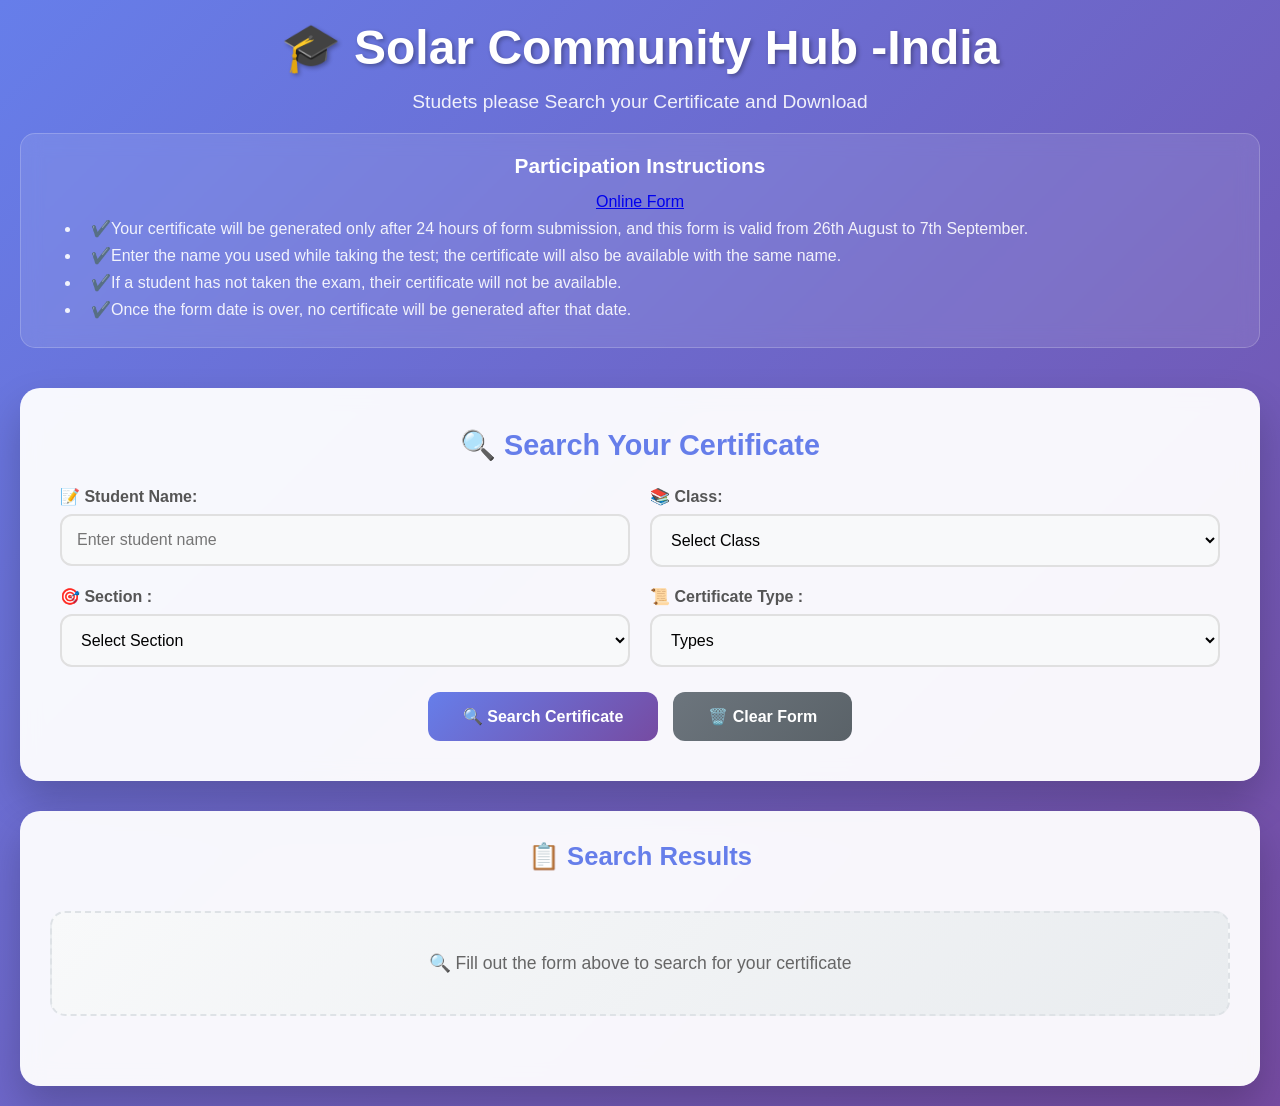
<file: index.html>
<!DOCTYPE html>
<html lang="hi">
<head>
    <meta charset="UTF-8">
    <meta name="viewport" content="width=device-width, initial-scale=1.0">
    <title>Solar Community Hub -INDIA</title>
    <link rel="stylesheet" href="styles.css">
</head>
<body>
    <div class="container">
        <div class="header">
            <h1>🎓 Solar Community Hub -India</h1>
            <p>Studets please  Search your Certificate and Download </p>
            
            <div class="setup-instructions">
                <h3>Participation Instructions</h3>
                <a href="https://forms.office.com/r/XfBnPEq3Ss">Online Form</a><br>
                <ul style="list-style: disc; text-align: left; padding-left: 40px;">
    <li>✔️Your certificate will be generated only after 24 hours of form submission, and this form is valid from 26th August to 7th September.</li>
    <li>✔️Enter the name you used while taking the test; the certificate will also be available with the same name.</li>
    <li>✔️If a student has not taken the exam, their certificate will not be available.</li>
    <li>✔️Once the form date is over, no certificate will be generated after that date.</li>
  </ul>
            </div>
        </div>

        <div class="search-card">
            <h2>🔍 Search Your Certificate</h2>
            <form id="searchForm" class="search-form">
                <div class="form-group">
                    <label>📝 Student Name:</label>
                    <input type="text" id="studentName" placeholder="Enter student name" required>
                </div>
                
                <div class="form-group">
                    <label>📚 Class:</label>
                    <select id="studentClass" required>
                        <option value="">Select Class</option>
                        <option value="5">Class 5</option>
                        <option value="6">Class 6</option>
                        <option value="7">Class 7</option>
                        <option value="8">Class 8</option>
                        <option value="9">Class 9</option>
                        <option value="10">Class 10</option>
                        <option value="11">Class 11</option>
                        <option value="12">Class 12</option>
                    </select>
                </div>
                
                <div class="form-group">
                    <label>🎯 Section :</label>
                    <select id="studentSection" required>
                        <option value="">Select Section</option>
                        <option value="A">Section A</option>
                        <option value="B">Section B</option>
                        <option value="C">Section C</option>
                        <option value="D">Section D</option>
                        <option value="E">Section E</option>
                        <option value="F">Section F</option>
                        <option value="G">Section G</option>
                        <option value="H">Section H</option>
                        <option value="I">Section I</option>
                        <option value="J">Section J</option>
                        <option value="K">Section K</option>
                        <option value="L">Section L</option>
                    </select>
                </div>

                <div class="form-group">
                    <label>📜 Certificate Type :</label>
                    <select id="certificateType">
                        <option value="">Types </option>
                        <option value="certificate">Certificate</option>
                    </select>
                </div>
            </form>

            <div class="btn-container">
                <button type="button" class="btn" onclick="searchCertificates()">
                    🔍 Search Certificate
                </button>
                <button type="button" class="btn btn-clear" onclick="clearSearch()">
                    🗑️ Clear Form
                </button>
            </div>
        </div>

        <div class="results-section">
            <h2>📋 Search Results</h2>
            <div id="searchResults">
                <div class="no-results">
                    <p>🔍 Fill out the form above to search for your certificate </p>
                </div>
            </div>
        </div>
    </div>

    <!-- Modal for full-size image view -->
    <div id="imageModal" class="modal">
        <span class="close" onclick="closeModal()">&times;</span>
        <img class="modal-content" id="modalImage">
    </div>

    <script src="script.js"></script>
</body>

</html>
</file>
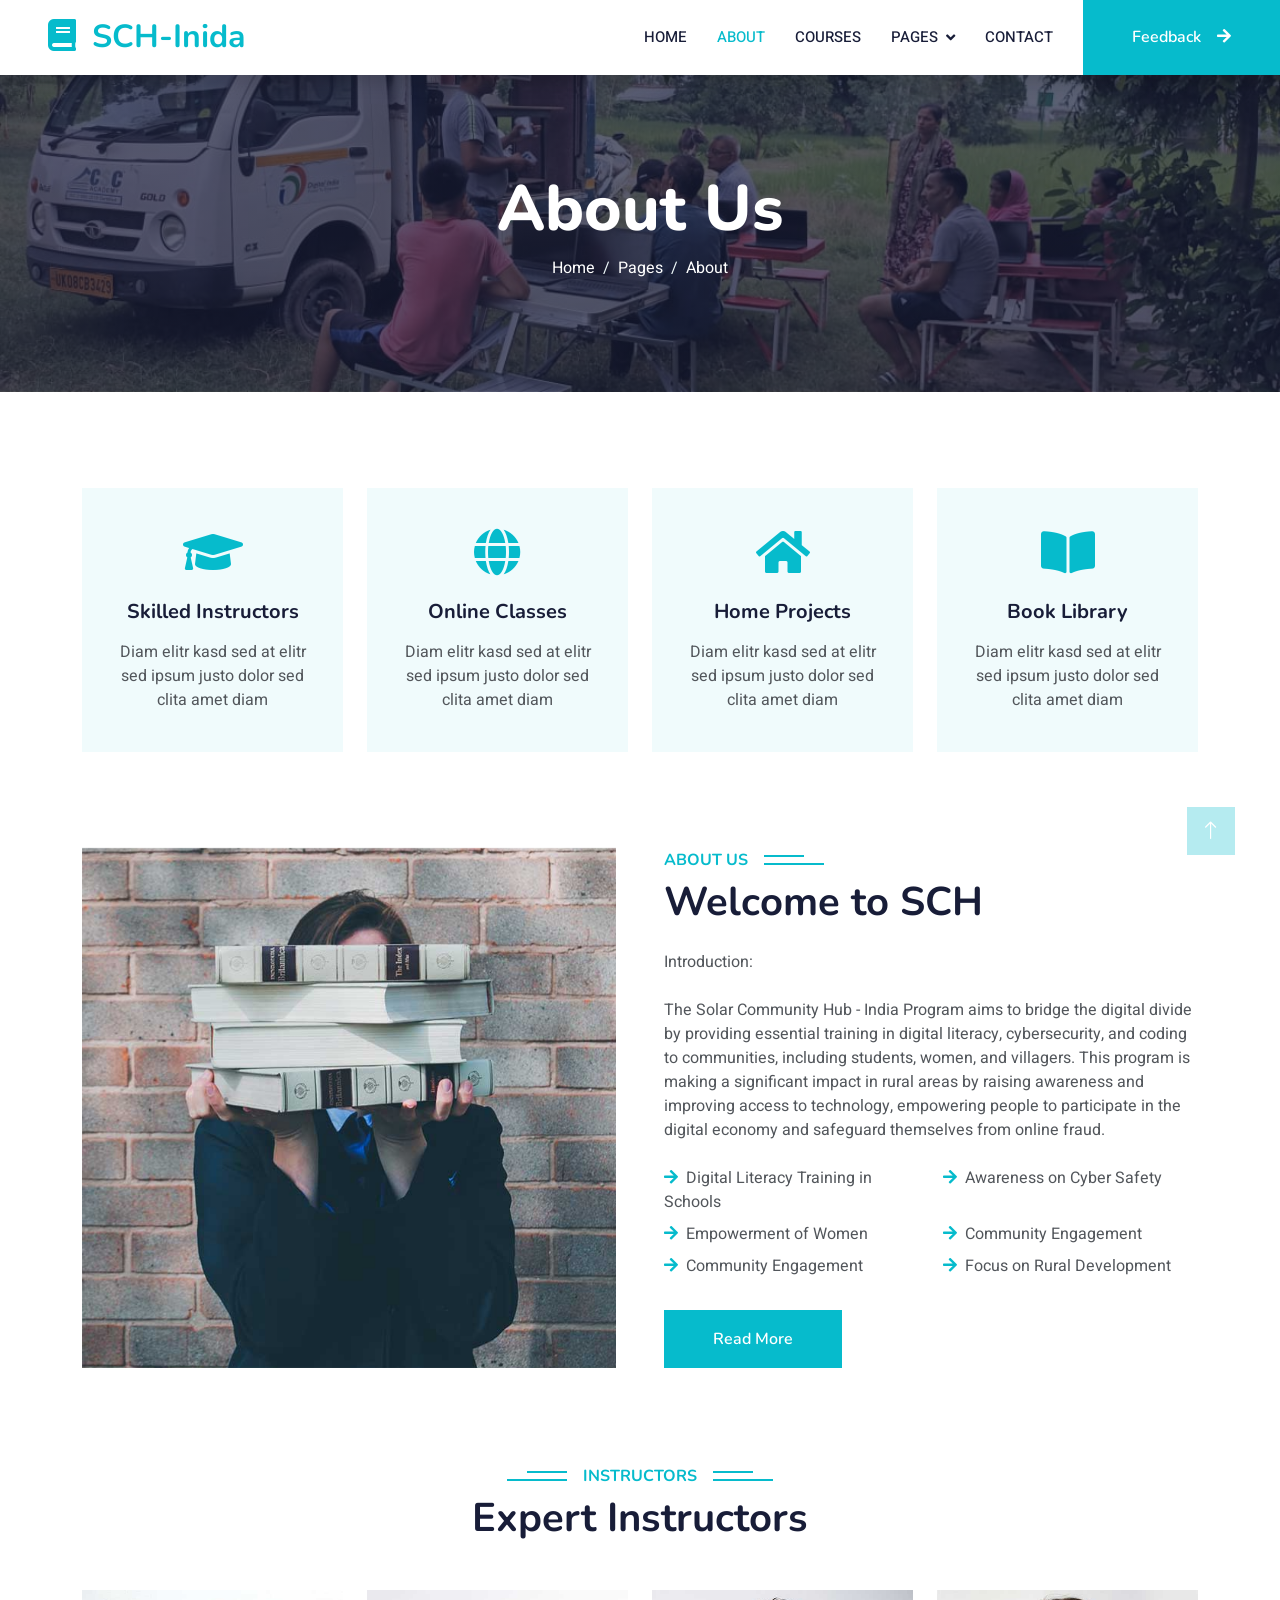
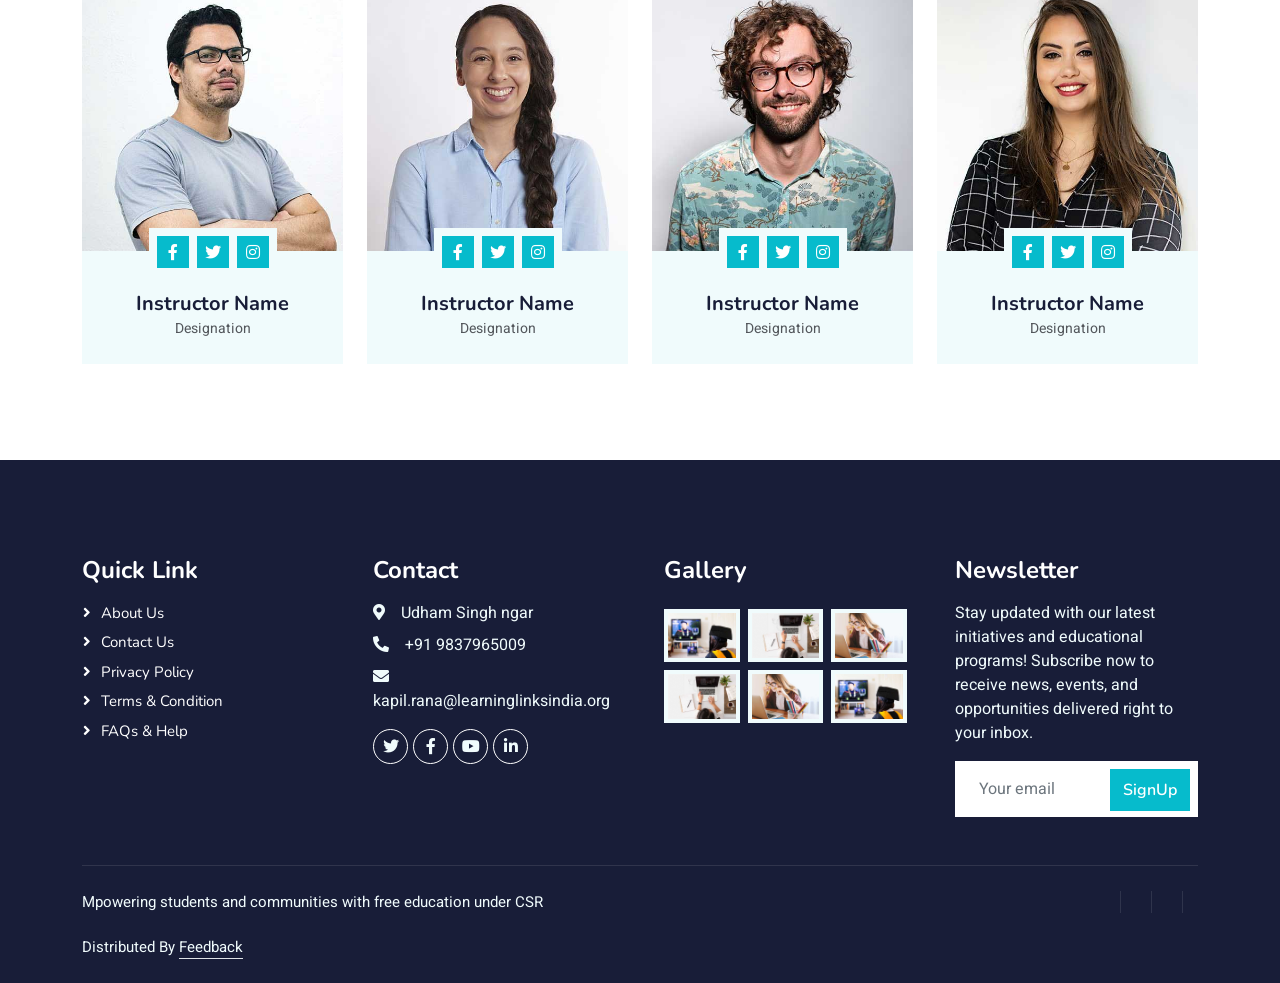
<file: about.html>
<!DOCTYPE html>
<html lang="en">

<head>
    <meta charset="utf-8">
    <title>SCH-India</title>
    <meta content="width=device-width, initial-scale=1.0" name="viewport">
    <meta content="" name="keywords">
    <meta content="" name="description">

    <!-- Favicon -->
    <link href="img/favicon.ico" rel="icon">

    <!-- Google Web Fonts -->
    <link rel="preconnect" href="https://fonts.googleapis.com">
    <link rel="preconnect" href="https://fonts.gstatic.com" crossorigin>
    <link href="https://fonts.googleapis.com/css2?family=Heebo:wght@400;500;600&family=Nunito:wght@600;700;800&display=swap" rel="stylesheet">

    <!-- Icon Font Stylesheet -->
    <link href="https://cdnjs.cloudflare.com/ajax/libs/font-awesome/5.10.0/css/all.min.css" rel="stylesheet">
    <link href="https://cdn.jsdelivr.net/npm/bootstrap-icons@1.4.1/font/bootstrap-icons.css" rel="stylesheet">

    <!-- Libraries Stylesheet -->
    <link href="lib/animate/animate.min.css" rel="stylesheet">
    <link href="lib/owlcarousel/assets/owl.carousel.min.css" rel="stylesheet">

    <!-- Customized Bootstrap Stylesheet -->
    <link href="css/bootstrap.min.css" rel="stylesheet">

    <!-- Template Stylesheet -->
    <link href="css/style.css" rel="stylesheet">
</head>

<body>
    <!-- Spinner Start -->
    <div id="spinner" class="show bg-white position-fixed translate-middle w-100 vh-100 top-50 start-50 d-flex align-items-center justify-content-center">
        <div class="spinner-border text-primary" style="width: 3rem; height: 3rem;" role="status">
            <span class="sr-only">Loading...</span>
        </div>
    </div>
    <!-- Spinner End -->


    <!-- Navbar Start -->
    <nav class="navbar navbar-expand-lg bg-white navbar-light shadow sticky-top p-0">
        <a href="index.html" class="navbar-brand d-flex align-items-center px-4 px-lg-5">
            <h2 class="m-0 text-primary"><i class="fa fa-book me-3"></i>SCH-Inida</h2>
        </a>
        <button type="button" class="navbar-toggler me-4" data-bs-toggle="collapse" data-bs-target="#navbarCollapse">
            <span class="navbar-toggler-icon"></span>
        </button>
        <div class="collapse navbar-collapse" id="navbarCollapse">
            <div class="navbar-nav ms-auto p-4 p-lg-0">
                <a href="index.html" class="nav-item nav-link">Home</a>
                <a href="about.html" class="nav-item nav-link active">About</a>
                <a href="courses.html" class="nav-item nav-link">Courses</a>
                <div class="nav-item dropdown">
                    <a href="#" class="nav-link dropdown-toggle" data-bs-toggle="dropdown">Pages</a>
                    <div class="dropdown-menu fade-down m-0">
                        <a href="team.html" class="dropdown-item">Our Team</a>
                        <a href="testimonial.html" class="dropdown-item">Testimonial</a>
                        <a href="404.html" class="dropdown-item">404 Page</a>
                    </div>
                </div>
                <a href="contact.html" class="nav-item nav-link">Contact</a>
            </div>
            <a href="https://docs.google.com/forms/d/e/1FAIpQLSdMQg5DWpwHdT4UJ1rVjfM8IAUR3tXOLXEQpxO5iiMrJcKeJg/viewform" class="btn btn-primary py-4 px-lg-5 d-none d-lg-block">Feedback<i class="fa fa-arrow-right ms-3"></i></a>
        </div>
    </nav>
    <!-- Navbar End -->


    <!-- Header Start -->
    <div class="container-fluid bg-primary py-5 mb-5 page-header">
        <div class="container py-5">
            <div class="row justify-content-center">
                <div class="col-lg-10 text-center">
                    <h1 class="display-3 text-white animated slideInDown">About Us</h1>
                    <nav aria-label="breadcrumb">
                        <ol class="breadcrumb justify-content-center">
                            <li class="breadcrumb-item"><a class="text-white" href="#">Home</a></li>
                            <li class="breadcrumb-item"><a class="text-white" href="#">Pages</a></li>
                            <li class="breadcrumb-item text-white active" aria-current="page">About</li>
                        </ol>
                    </nav>
                </div>
            </div>
        </div>
    </div>
    <!-- Header End -->


    <!-- Service Start -->
    <div class="container-xxl py-5">
        <div class="container">
            <div class="row g-4">
                <div class="col-lg-3 col-sm-6 wow fadeInUp" data-wow-delay="0.1s">
                    <div class="service-item text-center pt-3">
                        <div class="p-4">
                            <i class="fa fa-3x fa-graduation-cap text-primary mb-4"></i>
                            <h5 class="mb-3">Skilled Instructors</h5>
                            <p>Diam elitr kasd sed at elitr sed ipsum justo dolor sed clita amet diam</p>
                        </div>
                    </div>
                </div>
                <div class="col-lg-3 col-sm-6 wow fadeInUp" data-wow-delay="0.3s">
                    <div class="service-item text-center pt-3">
                        <div class="p-4">
                            <i class="fa fa-3x fa-globe text-primary mb-4"></i>
                            <h5 class="mb-3">Online Classes</h5>
                            <p>Diam elitr kasd sed at elitr sed ipsum justo dolor sed clita amet diam</p>
                        </div>
                    </div>
                </div>
                <div class="col-lg-3 col-sm-6 wow fadeInUp" data-wow-delay="0.5s">
                    <div class="service-item text-center pt-3">
                        <div class="p-4">
                            <i class="fa fa-3x fa-home text-primary mb-4"></i>
                            <h5 class="mb-3">Home Projects</h5>
                            <p>Diam elitr kasd sed at elitr sed ipsum justo dolor sed clita amet diam</p>
                        </div>
                    </div>
                </div>
                <div class="col-lg-3 col-sm-6 wow fadeInUp" data-wow-delay="0.7s">
                    <div class="service-item text-center pt-3">
                        <div class="p-4">
                            <i class="fa fa-3x fa-book-open text-primary mb-4"></i>
                            <h5 class="mb-3">Book Library</h5>
                            <p>Diam elitr kasd sed at elitr sed ipsum justo dolor sed clita amet diam</p>
                        </div>
                    </div>
                </div>
            </div>
        </div>
    </div>
    <!-- Service End -->


        <!-- About Start -->
        <div class="container-xxl py-5">
            <div class="container">
                <div class="row g-5">
                    <div class="col-lg-6 wow fadeInUp" data-wow-delay="0.1s" style="min-height: 400px;">
                        <div class="position-relative h-100">
                            <img class="img-fluid position-absolute w-100 h-100" src="img/about.jpg" alt="" style="object-fit: cover;">
                        </div>
                    </div>
                    <div class="col-lg-6 wow fadeInUp" data-wow-delay="0.3s">
                        <h6 class="section-title bg-white text-start text-primary pe-3">About Us</h6>
                        <h1 class="mb-4">Welcome to SCH</h1>
                        <p class="mb-4">Introduction: </p>
                        <p class="mb-4">The Solar Community Hub - India Program aims to bridge the digital divide by providing essential training in digital literacy, cybersecurity, and coding to communities, including students, women, and villagers. This program is making a significant impact in rural areas by raising awareness and improving access to technology, empowering people to participate in the digital economy and safeguard themselves from online fraud.</p>
                        <div class="row gy-2 gx-4 mb-4">
                            <div class="col-sm-6">
                                <p class="mb-0"><i class="fa fa-arrow-right text-primary me-2"></i>Digital Literacy Training in Schools</p>
                            </div>
                            <div class="col-sm-6">
                                <p class="mb-0"><i class="fa fa-arrow-right text-primary me-2"></i>Awareness on Cyber Safety</p>
                            </div>
                            <div class="col-sm-6">
                                <p class="mb-0"><i class="fa fa-arrow-right text-primary me-2"></i>Empowerment of Women</p>
                            </div>
                            <div class="col-sm-6">
                                <p class="mb-0"><i class="fa fa-arrow-right text-primary me-2"></i>Community Engagement</p>
                            </div>
                            <div class="col-sm-6">
                                <p class="mb-0"><i class="fa fa-arrow-right text-primary me-2"></i>Community Engagement</p>
                            </div>
                            <div class="col-sm-6">
                                <p class="mb-0"><i class="fa fa-arrow-right text-primary me-2"></i>Focus on Rural Development</p>
                            </div>
                        </div>
                        <a class="btn btn-primary py-3 px-5 mt-2" href="">Read More</a>
                    </div>
                </div>
            </div>
        </div>
        <!-- About End -->


    <!-- Team Start -->
    <div class="container-xxl py-5">
        <div class="container">
            <div class="text-center wow fadeInUp" data-wow-delay="0.1s">
                <h6 class="section-title bg-white text-center text-primary px-3">Instructors</h6>
                <h1 class="mb-5">Expert Instructors</h1>
            </div>
            <div class="row g-4">
                <div class="col-lg-3 col-md-6 wow fadeInUp" data-wow-delay="0.1s">
                    <div class="team-item bg-light">
                        <div class="overflow-hidden">
                            <img class="img-fluid" src="img/team-1.jpg" alt="">
                        </div>
                        <div class="position-relative d-flex justify-content-center" style="margin-top: -23px;">
                            <div class="bg-light d-flex justify-content-center pt-2 px-1">
                                <a class="btn btn-sm-square btn-primary mx-1" href=""><i class="fab fa-facebook-f"></i></a>
                                <a class="btn btn-sm-square btn-primary mx-1" href=""><i class="fab fa-twitter"></i></a>
                                <a class="btn btn-sm-square btn-primary mx-1" href=""><i class="fab fa-instagram"></i></a>
                            </div>
                        </div>
                        <div class="text-center p-4">
                            <h5 class="mb-0">Instructor Name</h5>
                            <small>Designation</small>
                        </div>
                    </div>
                </div>
                <div class="col-lg-3 col-md-6 wow fadeInUp" data-wow-delay="0.3s">
                    <div class="team-item bg-light">
                        <div class="overflow-hidden">
                            <img class="img-fluid" src="img/team-2.jpg" alt="">
                        </div>
                        <div class="position-relative d-flex justify-content-center" style="margin-top: -23px;">
                            <div class="bg-light d-flex justify-content-center pt-2 px-1">
                                <a class="btn btn-sm-square btn-primary mx-1" href=""><i class="fab fa-facebook-f"></i></a>
                                <a class="btn btn-sm-square btn-primary mx-1" href=""><i class="fab fa-twitter"></i></a>
                                <a class="btn btn-sm-square btn-primary mx-1" href=""><i class="fab fa-instagram"></i></a>
                            </div>
                        </div>
                        <div class="text-center p-4">
                            <h5 class="mb-0">Instructor Name</h5>
                            <small>Designation</small>
                        </div>
                    </div>
                </div>
                <div class="col-lg-3 col-md-6 wow fadeInUp" data-wow-delay="0.5s">
                    <div class="team-item bg-light">
                        <div class="overflow-hidden">
                            <img class="img-fluid" src="img/team-3.jpg" alt="">
                        </div>
                        <div class="position-relative d-flex justify-content-center" style="margin-top: -23px;">
                            <div class="bg-light d-flex justify-content-center pt-2 px-1">
                                <a class="btn btn-sm-square btn-primary mx-1" href=""><i class="fab fa-facebook-f"></i></a>
                                <a class="btn btn-sm-square btn-primary mx-1" href=""><i class="fab fa-twitter"></i></a>
                                <a class="btn btn-sm-square btn-primary mx-1" href=""><i class="fab fa-instagram"></i></a>
                            </div>
                        </div>
                        <div class="text-center p-4">
                            <h5 class="mb-0">Instructor Name</h5>
                            <small>Designation</small>
                        </div>
                    </div>
                </div>
                <div class="col-lg-3 col-md-6 wow fadeInUp" data-wow-delay="0.7s">
                    <div class="team-item bg-light">
                        <div class="overflow-hidden">
                            <img class="img-fluid" src="img/team-4.jpg" alt="">
                        </div>
                        <div class="position-relative d-flex justify-content-center" style="margin-top: -23px;">
                            <div class="bg-light d-flex justify-content-center pt-2 px-1">
                                <a class="btn btn-sm-square btn-primary mx-1" href=""><i class="fab fa-facebook-f"></i></a>
                                <a class="btn btn-sm-square btn-primary mx-1" href=""><i class="fab fa-twitter"></i></a>
                                <a class="btn btn-sm-square btn-primary mx-1" href=""><i class="fab fa-instagram"></i></a>
                            </div>
                        </div>
                        <div class="text-center p-4">
                            <h5 class="mb-0">Instructor Name</h5>
                            <small>Designation</small>
                        </div>
                    </div>
                </div>
            </div>
        </div>
    </div>
    <!-- Team End -->
        

    <div class="container-fluid bg-dark text-light footer pt-5 mt-5 wow fadeIn" data-wow-delay="0.1s">
        <div class="container py-5">
            <div class="row g-5">
                <div class="col-lg-3 col-md-6">
                    <h4 class="text-white mb-3">Quick Link</h4>
                    <a class="btn btn-link" href="">About Us</a>
                    <a class="btn btn-link" href="">Contact Us</a>
                    <a class="btn btn-link" href="">Privacy Policy</a>
                    <a class="btn btn-link" href="">Terms & Condition</a>
                    <a class="btn btn-link" href="">FAQs & Help</a>
                </div>
                <div class="col-lg-3 col-md-6">
                    <h4 class="text-white mb-3">Contact</h4>
                    <p class="mb-2"><i class="fa fa-map-marker-alt me-3"></i>Udham Singh ngar </p>
                    <p class="mb-2"><i class="fa fa-phone-alt me-3"></i>+91 9837965009</p>
                    <p class="mb-2"><i class="fa fa-envelope me-3"></i>kapil.rana@learninglinksindia.org</p>
                    <div class="d-flex pt-2">
                        <a class="btn btn-outline-light btn-social" href=""><i class="fab fa-twitter"></i></a>
                        <a class="btn btn-outline-light btn-social" href=""><i class="fab fa-facebook-f"></i></a>
                        <a class="btn btn-outline-light btn-social" href=""><i class="fab fa-youtube"></i></a>
                        <a class="btn btn-outline-light btn-social" href=""><i class="fab fa-linkedin-in"></i></a>
                    </div>
                </div>
                <div class="col-lg-3 col-md-6">
                    <h4 class="text-white mb-3">Gallery</h4>
                    <div class="row g-2 pt-2">
                        <div class="col-4">
                            <img class="img-fluid bg-light p-1" src="img/course-1.jpg" alt="">
                        </div>
                        <div class="col-4">
                            <img class="img-fluid bg-light p-1" src="img/course-2.jpg" alt="">
                        </div>
                        <div class="col-4">
                            <img class="img-fluid bg-light p-1" src="img/course-3.jpg" alt="">
                        </div>
                        <div class="col-4">
                            <img class="img-fluid bg-light p-1" src="img/course-2.jpg" alt="">
                        </div>
                        <div class="col-4">
                            <img class="img-fluid bg-light p-1" src="img/course-3.jpg" alt="">
                        </div>
                        <div class="col-4">
                            <img class="img-fluid bg-light p-1" src="img/course-1.jpg" alt="">
                        </div>
                    </div>
                </div>
                <div class="col-lg-3 col-md-6">
                    <h4 class="text-white mb-3">Newsletter</h4>
                    <p>Stay updated with our latest initiatives and educational programs! Subscribe now to receive news, events, and opportunities delivered right to your inbox.</p>
                    <div class="position-relative mx-auto" style="max-width: 400px;">
                        <input class="form-control border-0 w-100 py-3 ps-4 pe-5" type="text" placeholder="Your email">
                        <button type="button" class="btn btn-primary py-2 position-absolute top-0 end-0 mt-2 me-2">SignUp</button>
                    </div>
                </div>
            </div>
        </div>
        <div class="container">
            <div class="copyright">
                <div class="row">
                    <div class="col-md-6 text-center text-md-start mb-3 mb-md-0">
                     <a class="border-bottom" href="#"></a>Mpowering students and communities with free education under CSR <a class="border-bottom" href="https://docs.google.com/forms/d/e/1FAIpQLSdMQg5DWpwHdT4UJ1rVjfM8IAUR3tXOLXEQpxO5iiMrJcKeJg/viewform"></a><br><br>
                        Distributed By <a class="border-bottom" href="https://docs.google.com/forms/d/e/1FAIpQLSdMQg5DWpwHdT4UJ1rVjfM8IAUR3tXOLXEQpxO5iiMrJcKeJg/viewform">Feedback</a>
                    </div>
                    <div class="col-md-6 text-center text-md-end">
                        <div class="footer-menu">
                            <a href="">  </a>
                            <a href="">  </a>
                            <a href="">  </a>
                            <a href="">  </a>
                        </div>
                    </div>
                </div>
            </div>
        </div>
    </div>
    <!-- Footer End -->


    <!-- Back to Top -->
    <a href="#" class="btn btn-lg btn-primary btn-lg-square back-to-top"><i class="bi bi-arrow-up"></i></a>


    <!-- JavaScript Libraries -->
    <script src="https://code.jquery.com/jquery-3.4.1.min.js"></script>
    <script src="https://cdn.jsdelivr.net/npm/bootstrap@5.0.0/dist/js/bootstrap.bundle.min.js"></script>
    <script src="lib/wow/wow.min.js"></script>
    <script src="lib/easing/easing.min.js"></script>
    <script src="lib/waypoints/waypoints.min.js"></script>
    <script src="lib/owlcarousel/owl.carousel.min.js"></script>

    <!-- Template Javascript -->
    <script src="js/main.js"></script>
</body>

</html>
</file>
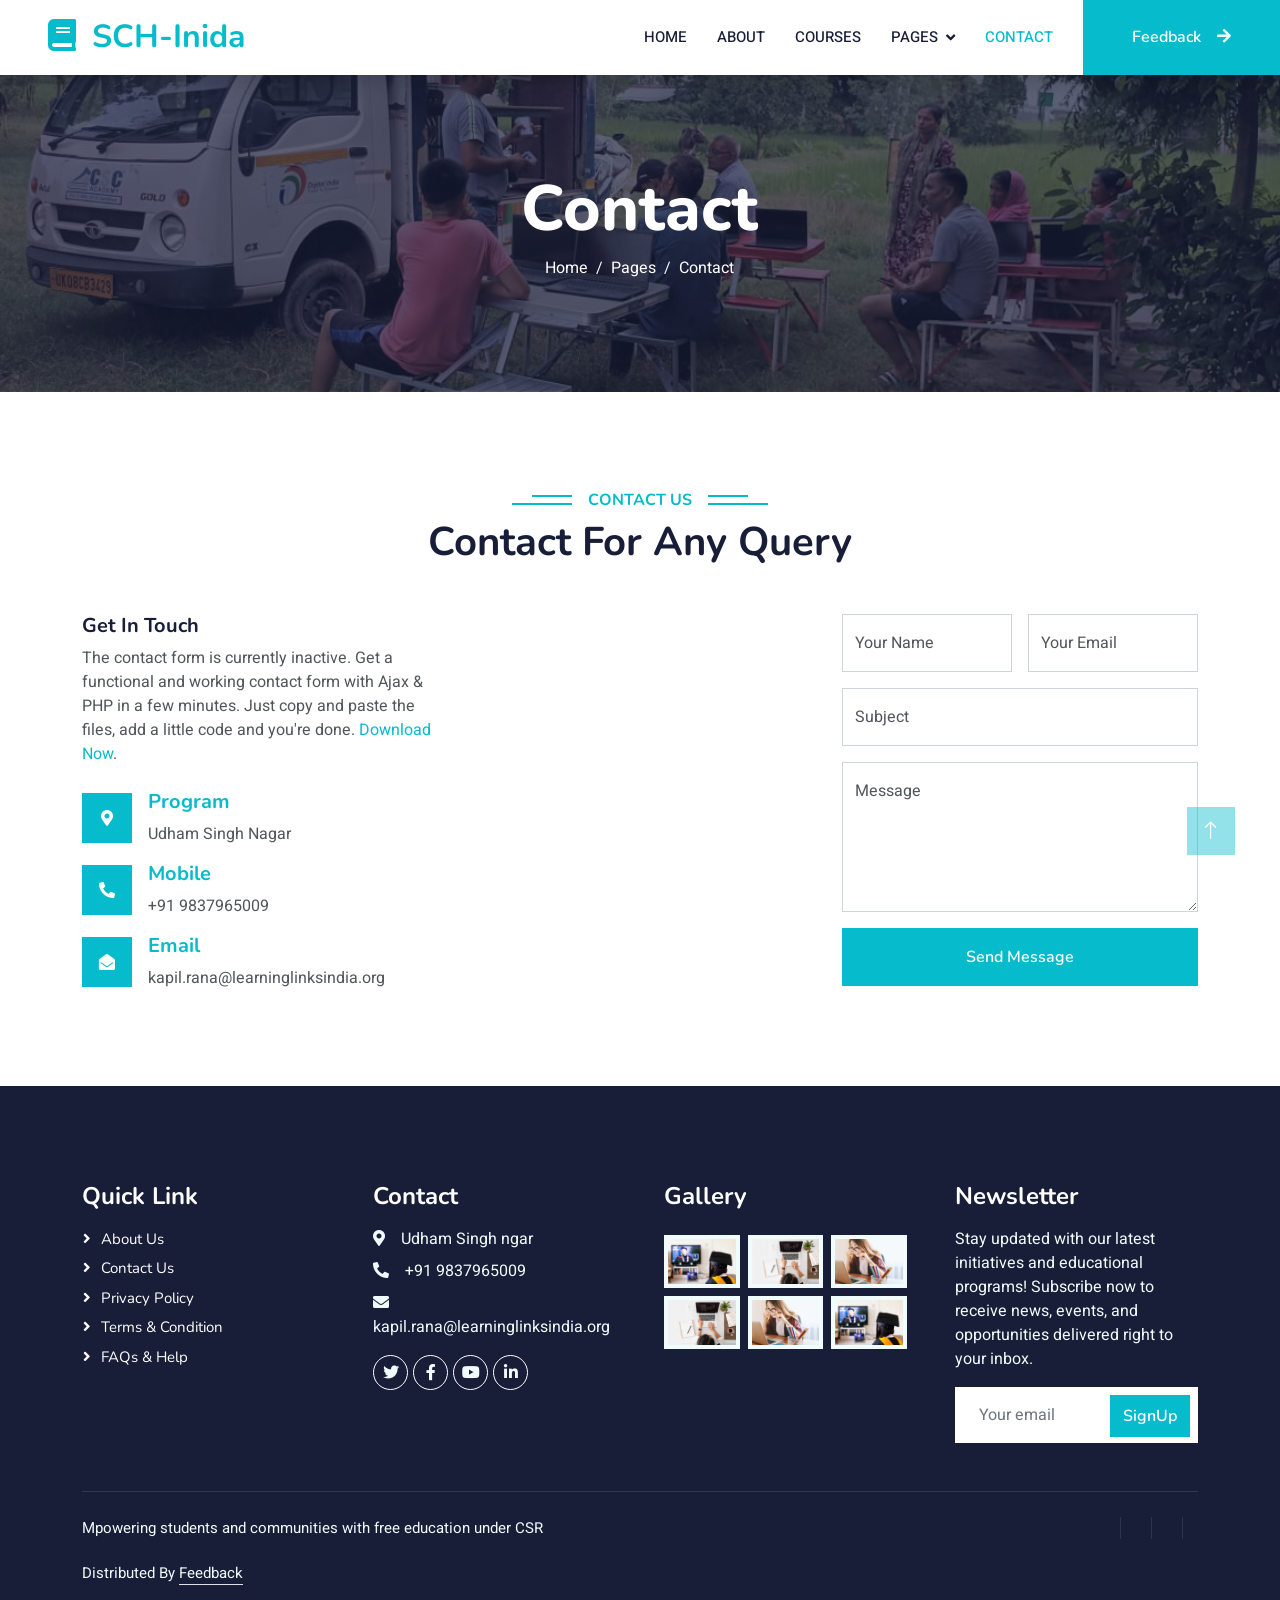
<file: contact.html>
<!DOCTYPE html>
<html lang="en">

<head>
    <meta charset="utf-8">
    <title>SCH-India</title>
    <meta content="width=device-width, initial-scale=1.0" name="viewport">
    <meta content="" name="keywords">
    <meta content="" name="description">

    <!-- Favicon -->
    <link href="img/favicon.ico" rel="icon">

    <!-- Google Web Fonts -->
    <link rel="preconnect" href="https://fonts.googleapis.com">
    <link rel="preconnect" href="https://fonts.gstatic.com" crossorigin>
    <link href="https://fonts.googleapis.com/css2?family=Heebo:wght@400;500;600&family=Nunito:wght@600;700;800&display=swap" rel="stylesheet">

    <!-- Icon Font Stylesheet -->
    <link href="https://cdnjs.cloudflare.com/ajax/libs/font-awesome/5.10.0/css/all.min.css" rel="stylesheet">
    <link href="https://cdn.jsdelivr.net/npm/bootstrap-icons@1.4.1/font/bootstrap-icons.css" rel="stylesheet">

    <!-- Libraries Stylesheet -->
    <link href="lib/animate/animate.min.css" rel="stylesheet">
    <link href="lib/owlcarousel/assets/owl.carousel.min.css" rel="stylesheet">

    <!-- Customized Bootstrap Stylesheet -->
    <link href="css/bootstrap.min.css" rel="stylesheet">

    <!-- Template Stylesheet -->
    <link href="css/style.css" rel="stylesheet">
</head>

<body>
    <!-- Spinner Start -->
    <div id="spinner" class="show bg-white position-fixed translate-middle w-100 vh-100 top-50 start-50 d-flex align-items-center justify-content-center">
        <div class="spinner-border text-primary" style="width: 3rem; height: 3rem;" role="status">
            <span class="sr-only">Loading...</span>
        </div>
    </div>
    <!-- Spinner End -->


    <!-- Navbar Start -->
    <nav class="navbar navbar-expand-lg bg-white navbar-light shadow sticky-top p-0">
        <a href="index.html" class="navbar-brand d-flex align-items-center px-4 px-lg-5">
            <h2 class="m-0 text-primary"><i class="fa fa-book me-3"></i>SCH-Inida</h2>
        </a>
        <button type="button" class="navbar-toggler me-4" data-bs-toggle="collapse" data-bs-target="#navbarCollapse">
            <span class="navbar-toggler-icon"></span>
        </button>
        <div class="collapse navbar-collapse" id="navbarCollapse">
            <div class="navbar-nav ms-auto p-4 p-lg-0">
                <a href="index.html" class="nav-item nav-link">Home</a>
                <a href="about.html" class="nav-item nav-link">About</a>
                <a href="courses.html" class="nav-item nav-link">Courses</a>
                <div class="nav-item dropdown">
                    <a href="#" class="nav-link dropdown-toggle" data-bs-toggle="dropdown">Pages</a>
                    <div class="dropdown-menu fade-down m-0">
                        <a href="team.html" class="dropdown-item">Our Team</a>
                        <a href="testimonial.html" class="dropdown-item">Testimonial</a>
                        <a href="404.html" class="dropdown-item">404 Page</a>
                    </div>
                </div>
                <a href="contact.html" class="nav-item nav-link active">Contact</a>
            </div>
            <a href="https://docs.google.com/forms/d/e/1FAIpQLSdMQg5DWpwHdT4UJ1rVjfM8IAUR3tXOLXEQpxO5iiMrJcKeJg/viewform" class="btn btn-primary py-4 px-lg-5 d-none d-lg-block">Feedback<i class="fa fa-arrow-right ms-3"></i></a>
        </div>
    </nav>
    <!-- Navbar End -->


    <!-- Header Start -->
    <div class="container-fluid bg-primary py-5 mb-5 page-header">
        <div class="container py-5">
            <div class="row justify-content-center">
                <div class="col-lg-10 text-center">
                    <h1 class="display-3 text-white animated slideInDown">Contact</h1>
                    <nav aria-label="breadcrumb">
                        <ol class="breadcrumb justify-content-center">
                            <li class="breadcrumb-item"><a class="text-white" href="#">Home</a></li>
                            <li class="breadcrumb-item"><a class="text-white" href="#">Pages</a></li>
                            <li class="breadcrumb-item text-white active" aria-current="page">Contact</li>
                        </ol>
                    </nav>
                </div>
            </div>
        </div>
    </div>
    <!-- Header End -->


    <!-- Contact Start -->
    <div class="container-xxl py-5">
        <div class="container">
            <div class="text-center wow fadeInUp" data-wow-delay="0.1s">
                <h6 class="section-title bg-white text-center text-primary px-3">Contact Us</h6>
                <h1 class="mb-5">Contact For Any Query</h1>
            </div>
            <div class="row g-4">
                <div class="col-lg-4 col-md-6 wow fadeInUp" data-wow-delay="0.1s">
                    <h5>Get In Touch</h5>
                    <p class="mb-4">The contact form is currently inactive. Get a functional and working contact form with Ajax & PHP in a few minutes. Just copy and paste the files, add a little code and you're done. <a href="https://htmlcodex.com/contact-form">Download Now</a>.</p>
                    <div class="d-flex align-items-center mb-3">
                        <div class="d-flex align-items-center justify-content-center flex-shrink-0 bg-primary" style="width: 50px; height: 50px;">
                            <i class="fa fa-map-marker-alt text-white"></i>
                        </div>
                        <div class="ms-3">
                            <h5 class="text-primary">Program</h5>
                            <p class="mb-0">Udham Singh Nagar</p>
                        </div>
                    </div>
                    <div class="d-flex align-items-center mb-3">
                        <div class="d-flex align-items-center justify-content-center flex-shrink-0 bg-primary" style="width: 50px; height: 50px;">
                            <i class="fa fa-phone-alt text-white"></i>
                        </div>
                        <div class="ms-3">
                            <h5 class="text-primary">Mobile</h5>
                            <p class="mb-0">+91 9837965009</p>
                        </div>
                    </div>
                    <div class="d-flex align-items-center">
                        <div class="d-flex align-items-center justify-content-center flex-shrink-0 bg-primary" style="width: 50px; height: 50px;">
                            <i class="fa fa-envelope-open text-white"></i>
                        </div>
                        <div class="ms-3">
                            <h5 class="text-primary">Email</h5>
                            <p class="mb-0">kapil.rana@learninglinksindia.org</p>
                        </div>
                    </div>
                </div>
                <div class="col-lg-4 col-md-6 wow fadeInUp" data-wow-delay="0.3s">
                    <iframe class="position-relative rounded w-100 h-100"
                    <iframe src="https://www.google.com/maps/embed?pb=!1m18!1m12!1m3!1d446055.7399596198!2d78.93242904556169!3d29.14078025563067!2m3!1f0!2f0!3f0!3m2!1i1024!2i768!4f13.1!3m3!1m2!1s0x39a0a42fb9305a55%3A0xfe838c83a67e3cff!2sUdham%20Singh%20Nagar%2C%20Uttarakhand!5e0!3m2!1sen!2sin!4v1728195999197!5m2!1sen!2sin"
                        frameborder="0" style="min-height: 300px; border:0;" allowfullscreen="" aria-hidden="false"
                        tabindex="0"></iframe>
                </div>
                <div class="col-lg-4 col-md-12 wow fadeInUp" data-wow-delay="0.5s">
                    <form>
                        <div class="row g-3">
                            <div class="col-md-6">
                                <div class="form-floating">
                                    <input type="text" class="form-control" id="name" placeholder="Your Name">
                                    <label for="name">Your Name</label>
                                </div>
                            </div>
                            <div class="col-md-6">
                                <div class="form-floating">
                                    <input type="email" class="form-control" id="rana.kapil9@gmail.com" placeholder="Your Email">
                                    <label for="email">Your Email</label>
                                </div>
                            </div>
                            <div class="col-12">
                                <div class="form-floating">
                                    <input type="text" class="form-control" id="subject" placeholder="Subject">
                                    <label for="subject">Subject</label>
                                </div>
                            </div>
                            <div class="col-12">
                                <div class="form-floating">
                                    <textarea class="form-control" placeholder="Leave a message here" id="message" style="height: 150px"></textarea>
                                    <label for="message">Message</label>
                                </div>
                            </div>
                            <div class="col-12">
                                <button class="btn btn-primary w-100 py-3" type="submit">Send Message</button>
                            </div>
                        </div>
                    </form>
                </div>
            </div>
        </div>
    </div>
    <!-- Contact End -->


    <!-- Footer Start -->
    <div class="container-fluid bg-dark text-light footer pt-5 mt-5 wow fadeIn" data-wow-delay="0.1s">
        <div class="container py-5">
            <div class="row g-5">
                <div class="col-lg-3 col-md-6">
                    <h4 class="text-white mb-3">Quick Link</h4>
                    <a class="btn btn-link" href="">About Us</a>
                    <a class="btn btn-link" href="">Contact Us</a>
                    <a class="btn btn-link" href="">Privacy Policy</a>
                    <a class="btn btn-link" href="">Terms & Condition</a>
                    <a class="btn btn-link" href="">FAQs & Help</a>
                </div>
                <div class="col-lg-3 col-md-6">
                    <h4 class="text-white mb-3">Contact</h4>
                    <p class="mb-2"><i class="fa fa-map-marker-alt me-3"></i>Udham Singh ngar </p>
                    <p class="mb-2"><i class="fa fa-phone-alt me-3"></i>+91 9837965009</p>
                    <p class="mb-2"><i class="fa fa-envelope me-3"></i>kapil.rana@learninglinksindia.org</p>
                    <div class="d-flex pt-2">
                        <a class="btn btn-outline-light btn-social" href=""><i class="fab fa-twitter"></i></a>
                        <a class="btn btn-outline-light btn-social" href=""><i class="fab fa-facebook-f"></i></a>
                        <a class="btn btn-outline-light btn-social" href=""><i class="fab fa-youtube"></i></a>
                        <a class="btn btn-outline-light btn-social" href=""><i class="fab fa-linkedin-in"></i></a>
                    </div>
                </div>
                <div class="col-lg-3 col-md-6">
                    <h4 class="text-white mb-3">Gallery</h4>
                    <div class="row g-2 pt-2">
                        <div class="col-4">
                            <img class="img-fluid bg-light p-1" src="img/course-1.jpg" alt="">
                        </div>
                        <div class="col-4">
                            <img class="img-fluid bg-light p-1" src="img/course-2.jpg" alt="">
                        </div>
                        <div class="col-4">
                            <img class="img-fluid bg-light p-1" src="img/course-3.jpg" alt="">
                        </div>
                        <div class="col-4">
                            <img class="img-fluid bg-light p-1" src="img/course-2.jpg" alt="">
                        </div>
                        <div class="col-4">
                            <img class="img-fluid bg-light p-1" src="img/course-3.jpg" alt="">
                        </div>
                        <div class="col-4">
                            <img class="img-fluid bg-light p-1" src="img/course-1.jpg" alt="">
                        </div>
                    </div>
                </div>
                <div class="col-lg-3 col-md-6">
                    <h4 class="text-white mb-3">Newsletter</h4>
                    <p>Stay updated with our latest initiatives and educational programs! Subscribe now to receive news, events, and opportunities delivered right to your inbox.</p>
                    <div class="position-relative mx-auto" style="max-width: 400px;">
                        <input class="form-control border-0 w-100 py-3 ps-4 pe-5" type="text" placeholder="Your email">
                        <button type="button" class="btn btn-primary py-2 position-absolute top-0 end-0 mt-2 me-2">SignUp</button>
                    </div>
                </div>
            </div>
        </div>
        <div class="container">
            <div class="copyright">
                <div class="row">
                    <div class="col-md-6 text-center text-md-start mb-3 mb-md-0">
                     <a class="border-bottom" href="#"></a>Mpowering students and communities with free education under CSR <a class="border-bottom" href="https://docs.google.com/forms/d/e/1FAIpQLSdMQg5DWpwHdT4UJ1rVjfM8IAUR3tXOLXEQpxO5iiMrJcKeJg/viewform"></a><br><br>
                        Distributed By <a class="border-bottom" href="https://docs.google.com/forms/d/e/1FAIpQLSdMQg5DWpwHdT4UJ1rVjfM8IAUR3tXOLXEQpxO5iiMrJcKeJg/viewform">Feedback</a>
                    </div>
                    <div class="col-md-6 text-center text-md-end">
                        <div class="footer-menu">
                            <a href="">  </a>
                            <a href="">  </a>
                            <a href="">  </a>
                            <a href="">  </a>
                        </div>
                    </div>
                </div>
            </div>
        </div>
    </div>
    <!-- Footer End -->


    <!-- Back to Top -->
    <a href="#" class="btn btn-lg btn-primary btn-lg-square back-to-top"><i class="bi bi-arrow-up"></i></a>


    <!-- JavaScript Libraries -->
    <script src="https://code.jquery.com/jquery-3.4.1.min.js"></script>
    <script src="https://cdn.jsdelivr.net/npm/bootstrap@5.0.0/dist/js/bootstrap.bundle.min.js"></script>
    <script src="lib/wow/wow.min.js"></script>
    <script src="lib/easing/easing.min.js"></script>
    <script src="lib/waypoints/waypoints.min.js"></script>
    <script src="lib/owlcarousel/owl.carousel.min.js"></script>

    <!-- Template Javascript -->
    <script src="js/main.js"></script>
</body>

</html>
</file>
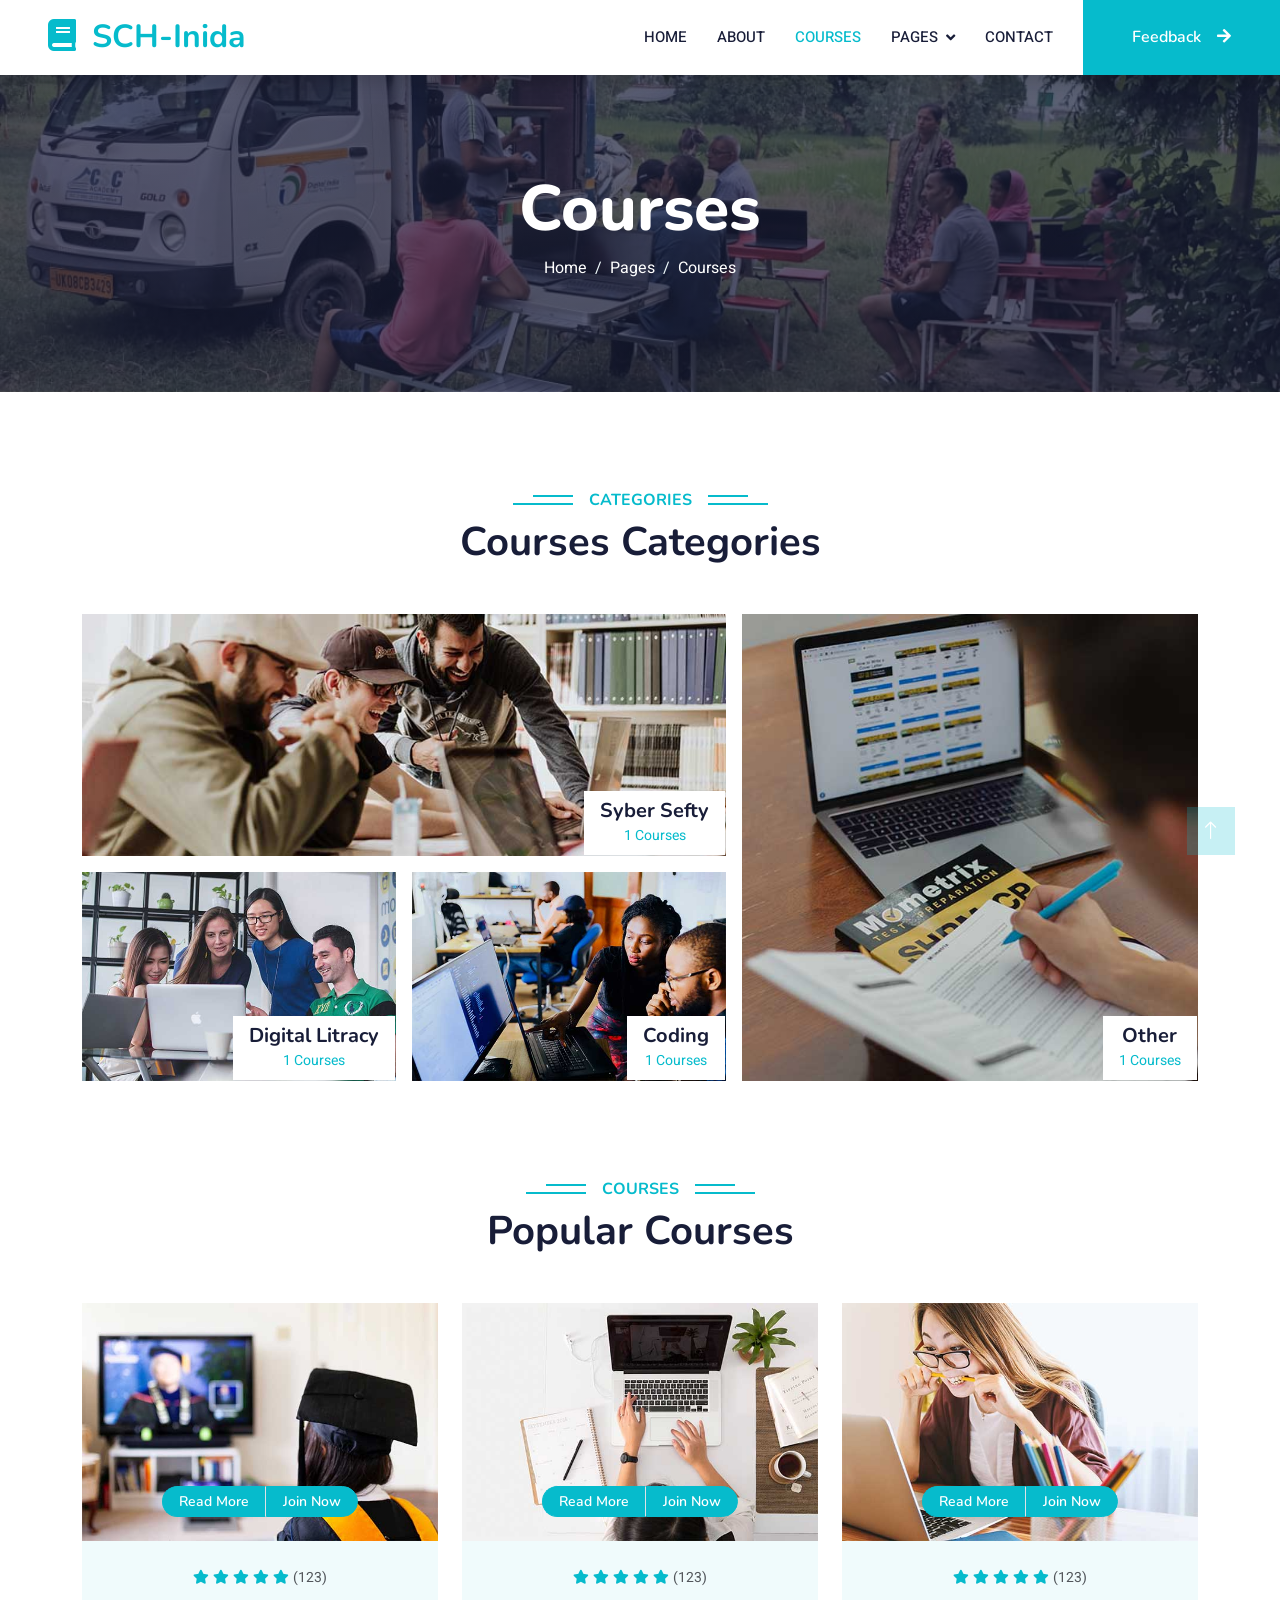
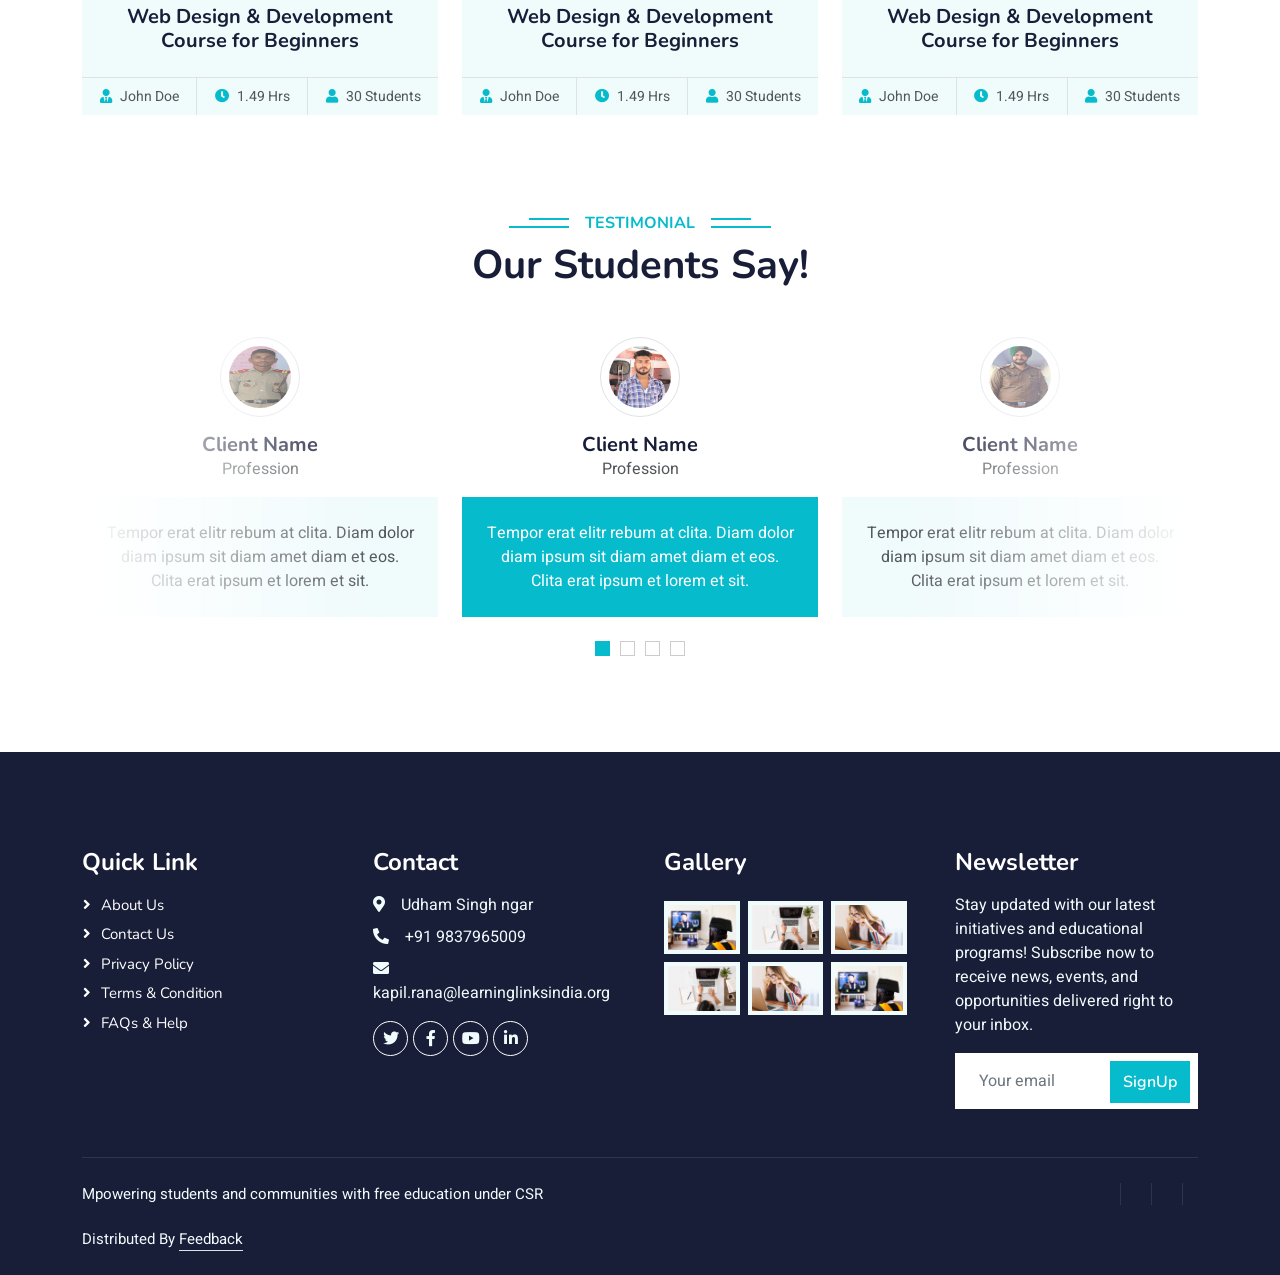
<file: courses.html>
<!DOCTYPE html>
<html lang="en">

<head>
    <meta charset="utf-8">
    <title>SCH-India</title>
    <meta content="width=device-width, initial-scale=1.0" name="viewport">
    <meta content="" name="keywords">
    <meta content="" name="description">

    <!-- Favicon -->
    <link href="img/favicon.ico" rel="icon">

    <!-- Google Web Fonts -->
    <link rel="preconnect" href="https://fonts.googleapis.com">
    <link rel="preconnect" href="https://fonts.gstatic.com" crossorigin>
    <link href="https://fonts.googleapis.com/css2?family=Heebo:wght@400;500;600&family=Nunito:wght@600;700;800&display=swap" rel="stylesheet">

    <!-- Icon Font Stylesheet -->
    <link href="https://cdnjs.cloudflare.com/ajax/libs/font-awesome/5.10.0/css/all.min.css" rel="stylesheet">
    <link href="https://cdn.jsdelivr.net/npm/bootstrap-icons@1.4.1/font/bootstrap-icons.css" rel="stylesheet">

    <!-- Libraries Stylesheet -->
    <link href="lib/animate/animate.min.css" rel="stylesheet">
    <link href="lib/owlcarousel/assets/owl.carousel.min.css" rel="stylesheet">

    <!-- Customized Bootstrap Stylesheet -->
    <link href="css/bootstrap.min.css" rel="stylesheet">

    <!-- Template Stylesheet -->
    <link href="css/style.css" rel="stylesheet">
</head>

<body>
    <!-- Spinner Start -->
    <div id="spinner" class="show bg-white position-fixed translate-middle w-100 vh-100 top-50 start-50 d-flex align-items-center justify-content-center">
        <div class="spinner-border text-primary" style="width: 3rem; height: 3rem;" role="status">
            <span class="sr-only">Loading...</span>
        </div>
    </div>
    <!-- Spinner End -->


    <!-- Navbar Start -->
    <nav class="navbar navbar-expand-lg bg-white navbar-light shadow sticky-top p-0">
        <a href="index.html" class="navbar-brand d-flex align-items-center px-4 px-lg-5">
            <h2 class="m-0 text-primary"><i class="fa fa-book me-3"></i>SCH-Inida</h2>
        </a>
        <button type="button" class="navbar-toggler me-4" data-bs-toggle="collapse" data-bs-target="#navbarCollapse">
            <span class="navbar-toggler-icon"></span>
        </button>
        <div class="collapse navbar-collapse" id="navbarCollapse">
            <div class="navbar-nav ms-auto p-4 p-lg-0">
                <a href="index.html" class="nav-item nav-link">Home</a>
                <a href="about.html" class="nav-item nav-link">About</a>
                <a href="courses.html" class="nav-item nav-link active">Courses</a>
                <div class="nav-item dropdown">
                    <a href="#" class="nav-link dropdown-toggle" data-bs-toggle="dropdown">Pages</a>
                    <div class="dropdown-menu fade-down m-0">
                        <a href="team.html" class="dropdown-item">Our Team</a>
                        <a href="testimonial.html" class="dropdown-item">Testimonial</a>
                        <a href="404.html" class="dropdown-item">404 Page</a>
                    </div>
                </div>
                <a href="contact.html" class="nav-item nav-link">Contact</a>
            </div>
            <a href=https://docs.google.com/forms/d/e/1FAIpQLSdMQg5DWpwHdT4UJ1rVjfM8IAUR3tXOLXEQpxO5iiMrJcKeJg/viewform" class="btn btn-primary py-4 px-lg-5 d-none d-lg-block">Feedback<i class="fa fa-arrow-right ms-3"></i></a>
        </div>
    </nav>
    <!-- Navbar End -->


    <!-- Header Start -->
    <div class="container-fluid bg-primary py-5 mb-5 page-header">
        <div class="container py-5">
            <div class="row justify-content-center">
                <div class="col-lg-10 text-center">
                    <h1 class="display-3 text-white animated slideInDown">Courses</h1>
                    <nav aria-label="breadcrumb">
                        <ol class="breadcrumb justify-content-center">
                            <li class="breadcrumb-item"><a class="text-white" href="#">Home</a></li>
                            <li class="breadcrumb-item"><a class="text-white" href="#">Pages</a></li>
                            <li class="breadcrumb-item text-white active" aria-current="page">Courses</li>
                        </ol>
                    </nav>
                </div>
            </div>
        </div>
    </div>
    <!-- Header End -->


    <!-- Categories Start -->
    <div class="container-xxl py-5 category">
        <div class="container">
            <div class="text-center wow fadeInUp" data-wow-delay="0.1s">
                <h6 class="section-title bg-white text-center text-primary px-3">Categories</h6>
                <h1 class="mb-5">Courses Categories</h1>
            </div>
            <div class="row g-3">
                <div class="col-lg-7 col-md-6">
                    <div class="row g-3">
                        <div class="col-lg-12 col-md-12 wow zoomIn" data-wow-delay="0.1s">
                            <a class="position-relative d-block overflow-hidden" href="https://sites.google.com/view/schindia1/home">
                                <img class="img-fluid" src="img/cat-1.jpg" alt="">
                                <div class="bg-white text-center position-absolute bottom-0 end-0 py-2 px-3" style="margin: 1px;">
                                    <h5 class="m-0">Syber Sefty</h5>
                                    <small class="text-primary">1 Courses</small>
                                </div>
                            </a>
                        </div>
                        <div class="col-lg-6 col-md-12 wow zoomIn" data-wow-delay="0.3s">
                            <a class="position-relative d-block overflow-hidden" href="">
                                <img class="img-fluid" src="img/cat-2.jpg" alt="">
                                <div class="bg-white text-center position-absolute bottom-0 end-0 py-2 px-3" style="margin: 1px;">
                                    <h5 class="m-0">Digital Litracy</h5>
                                    <small class="text-primary">1 Courses</small>
                                </div>
                            </a>
                        </div>
                        <div class="col-lg-6 col-md-12 wow zoomIn" data-wow-delay="0.5s">
                            <a class="position-relative d-block overflow-hidden" href="">
                                <img class="img-fluid" src="img/cat-3.jpg" alt="">
                                <div class="bg-white text-center position-absolute bottom-0 end-0 py-2 px-3" style="margin: 1px;">
                                    <h5 class="m-0">Coding</h5>
                                    <small class="text-primary">1 Courses</small>
                                </div>
                            </a>
                        </div>
                    </div>
                </div>
                <div class="col-lg-5 col-md-6 wow zoomIn" data-wow-delay="0.7s" style="min-height: 350px;">
                    <a class="position-relative d-block h-100 overflow-hidden" href="">
                        <img class="img-fluid position-absolute w-100 h-100" src="img/cat-4.jpg" alt="" style="object-fit: cover;">
                        <div class="bg-white text-center position-absolute bottom-0 end-0 py-2 px-3" style="margin:  1px;">
                            <h5 class="m-0">Other</h5>
                            <small class="text-primary">1 Courses</small>
                        </div>
                    </a>
                </div>
            </div>
        </div>
    </div>
    <!-- Categories Start -->


    <!-- Courses Start -->
    <div class="container-xxl py-5">
        <div class="container">
            <div class="text-center wow fadeInUp" data-wow-delay="0.1s">
                <h6 class="section-title bg-white text-center text-primary px-3">Courses</h6>
                <h1 class="mb-5">Popular Courses</h1>
            </div>
            <div class="row g-4 justify-content-center">
                <div class="col-lg-4 col-md-6 wow fadeInUp" data-wow-delay="0.1s">
                    <div class="course-item bg-light">
                        <div class="position-relative overflow-hidden">
                            <img class="img-fluid" src="img/course-1.jpg" alt="">
                            <div class="w-100 d-flex justify-content-center position-absolute bottom-0 start-0 mb-4">
                                <a href="#" class="flex-shrink-0 btn btn-sm btn-primary px-3 border-end" style="border-radius: 30px 0 0 30px;">Read More</a>
                                <a href="#" class="flex-shrink-0 btn btn-sm btn-primary px-3" style="border-radius: 0 30px 30px 0;">Join Now</a>
                            </div>
                        </div>
                        <div class="text-center p-4 pb-0">
                            <h3 class="mb-0"></h3>
                            <div class="mb-3">
                                <small class="fa fa-star text-primary"></small>
                                <small class="fa fa-star text-primary"></small>
                                <small class="fa fa-star text-primary"></small>
                                <small class="fa fa-star text-primary"></small>
                                <small class="fa fa-star text-primary"></small>
                                <small>(123)</small>
                            </div>
                            <h5 class="mb-4">Web Design & Development Course for Beginners</h5>
                        </div>
                        <div class="d-flex border-top">
                            <small class="flex-fill text-center border-end py-2"><i class="fa fa-user-tie text-primary me-2"></i>John Doe</small>
                            <small class="flex-fill text-center border-end py-2"><i class="fa fa-clock text-primary me-2"></i>1.49 Hrs</small>
                            <small class="flex-fill text-center py-2"><i class="fa fa-user text-primary me-2"></i>30 Students</small>
                        </div>
                    </div>
                </div>
                <div class="col-lg-4 col-md-6 wow fadeInUp" data-wow-delay="0.3s">
                    <div class="course-item bg-light">
                        <div class="position-relative overflow-hidden">
                            <img class="img-fluid" src="img/course-2.jpg" alt="">
                            <div class="w-100 d-flex justify-content-center position-absolute bottom-0 start-0 mb-4">
                                <a href="#" class="flex-shrink-0 btn btn-sm btn-primary px-3 border-end" style="border-radius: 30px 0 0 30px;">Read More</a>
                                <a href="#" class="flex-shrink-0 btn btn-sm btn-primary px-3" style="border-radius: 0 30px 30px 0;">Join Now</a>
                            </div>
                        </div>
                        <div class="text-center p-4 pb-0">
                            <h3 class="mb-0"></h3>
                            <div class="mb-3">
                                <small class="fa fa-star text-primary"></small>
                                <small class="fa fa-star text-primary"></small>
                                <small class="fa fa-star text-primary"></small>
                                <small class="fa fa-star text-primary"></small>
                                <small class="fa fa-star text-primary"></small>
                                <small>(123)</small>
                            </div>
                            <h5 class="mb-4">Web Design & Development Course for Beginners</h5>
                        </div>
                        <div class="d-flex border-top">
                            <small class="flex-fill text-center border-end py-2"><i class="fa fa-user-tie text-primary me-2"></i>John Doe</small>
                            <small class="flex-fill text-center border-end py-2"><i class="fa fa-clock text-primary me-2"></i>1.49 Hrs</small>
                            <small class="flex-fill text-center py-2"><i class="fa fa-user text-primary me-2"></i>30 Students</small>
                        </div>
                    </div>
                </div>
                <div class="col-lg-4 col-md-6 wow fadeInUp" data-wow-delay="0.5s">
                    <div class="course-item bg-light">
                        <div class="position-relative overflow-hidden">
                            <img class="img-fluid" src="img/course-3.jpg" alt="">
                            <div class="w-100 d-flex justify-content-center position-absolute bottom-0 start-0 mb-4">
                                <a href="#" class="flex-shrink-0 btn btn-sm btn-primary px-3 border-end" style="border-radius: 30px 0 0 30px;">Read More</a>
                                <a href="#" class="flex-shrink-0 btn btn-sm btn-primary px-3" style="border-radius: 0 30px 30px 0;">Join Now</a>
                            </div>
                        </div>
                        <div class="text-center p-4 pb-0">
                            <h3 class="mb-0"></h3>
                            <div class="mb-3">
                                <small class="fa fa-star text-primary"></small>
                                <small class="fa fa-star text-primary"></small>
                                <small class="fa fa-star text-primary"></small>
                                <small class="fa fa-star text-primary"></small>
                                <small class="fa fa-star text-primary"></small>
                                <small>(123)</small>
                            </div>
                            <h5 class="mb-4">Web Design & Development Course for Beginners</h5>
                        </div>
                        <div class="d-flex border-top">
                            <small class="flex-fill text-center border-end py-2"><i class="fa fa-user-tie text-primary me-2"></i>John Doe</small>
                            <small class="flex-fill text-center border-end py-2"><i class="fa fa-clock text-primary me-2"></i>1.49 Hrs</small>
                            <small class="flex-fill text-center py-2"><i class="fa fa-user text-primary me-2"></i>30 Students</small>
                        </div>
                    </div>
                </div>
            </div>
        </div>
    </div>
    <!-- Courses End -->


    <!-- Testimonial Start -->
    <div class="container-xxl py-5 wow fadeInUp" data-wow-delay="0.1s">
        <div class="container">
            <div class="text-center">
                <h6 class="section-title bg-white text-center text-primary px-3">Testimonial</h6>
                <h1 class="mb-5">Our Students Say!</h1>
            </div>
            <div class="owl-carousel testimonial-carousel position-relative">
                <div class="testimonial-item text-center">
                    <img class="border rounded-circle p-2 mx-auto mb-3" src="img/testimonial-1.jpg" style="width: 80px; height: 80px;">
                    <h5 class="mb-0">Client Name</h5>
                    <p>Profession</p>
                    <div class="testimonial-text bg-light text-center p-4">
                    <p class="mb-0">Tempor erat elitr rebum at clita. Diam dolor diam ipsum sit diam amet diam et eos. Clita erat ipsum et lorem et sit.</p>
                    </div>
                </div>
                <div class="testimonial-item text-center">
                    <img class="border rounded-circle p-2 mx-auto mb-3" src="img/testimonial-2.jpg" style="width: 80px; height: 80px;">
                    <h5 class="mb-0">Client Name</h5>
                    <p>Profession</p>
                    <div class="testimonial-text bg-light text-center p-4">
                    <p class="mb-0">Tempor erat elitr rebum at clita. Diam dolor diam ipsum sit diam amet diam et eos. Clita erat ipsum et lorem et sit.</p>
                    </div>
                </div>
                <div class="testimonial-item text-center">
                    <img class="border rounded-circle p-2 mx-auto mb-3" src="img/testimonial-3.jpg" style="width: 80px; height: 80px;">
                    <h5 class="mb-0">Client Name</h5>
                    <p>Profession</p>
                    <div class="testimonial-text bg-light text-center p-4">
                    <p class="mb-0">Tempor erat elitr rebum at clita. Diam dolor diam ipsum sit diam amet diam et eos. Clita erat ipsum et lorem et sit.</p>
                    </div>
                </div>
                <div class="testimonial-item text-center">
                    <img class="border rounded-circle p-2 mx-auto mb-3" src="img/testimonial-4.jpg" style="width: 80px; height: 80px;">
                    <h5 class="mb-0">Client Name</h5>
                    <p>Profession</p>
                    <div class="testimonial-text bg-light text-center p-4">
                    <p class="mb-0">Tempor erat elitr rebum at clita. Diam dolor diam ipsum sit diam amet diam et eos. Clita erat ipsum et lorem et sit.</p>
                    </div>
                </div>
            </div>
        </div>
    </div>
    <!-- Testimonial End -->
        

    <div class="container-fluid bg-dark text-light footer pt-5 mt-5 wow fadeIn" data-wow-delay="0.1s">
        <div class="container py-5">
            <div class="row g-5">
                <div class="col-lg-3 col-md-6">
                    <h4 class="text-white mb-3">Quick Link</h4>
                    <a class="btn btn-link" href="">About Us</a>
                    <a class="btn btn-link" href="">Contact Us</a>
                    <a class="btn btn-link" href="">Privacy Policy</a>
                    <a class="btn btn-link" href="">Terms & Condition</a>
                    <a class="btn btn-link" href="">FAQs & Help</a>
                </div>
                <div class="col-lg-3 col-md-6">
                    <h4 class="text-white mb-3">Contact</h4>
                    <p class="mb-2"><i class="fa fa-map-marker-alt me-3"></i>Udham Singh ngar </p>
                    <p class="mb-2"><i class="fa fa-phone-alt me-3"></i>+91 9837965009</p>
                    <p class="mb-2"><i class="fa fa-envelope me-3"></i>kapil.rana@learninglinksindia.org</p>
                    <div class="d-flex pt-2">
                        <a class="btn btn-outline-light btn-social" href=""><i class="fab fa-twitter"></i></a>
                        <a class="btn btn-outline-light btn-social" href=""><i class="fab fa-facebook-f"></i></a>
                        <a class="btn btn-outline-light btn-social" href=""><i class="fab fa-youtube"></i></a>
                        <a class="btn btn-outline-light btn-social" href=""><i class="fab fa-linkedin-in"></i></a>
                    </div>
                </div>
                <div class="col-lg-3 col-md-6">
                    <h4 class="text-white mb-3">Gallery</h4>
                    <div class="row g-2 pt-2">
                        <div class="col-4">
                            <img class="img-fluid bg-light p-1" src="img/course-1.jpg" alt="">
                        </div>
                        <div class="col-4">
                            <img class="img-fluid bg-light p-1" src="img/course-2.jpg" alt="">
                        </div>
                        <div class="col-4">
                            <img class="img-fluid bg-light p-1" src="img/course-3.jpg" alt="">
                        </div>
                        <div class="col-4">
                            <img class="img-fluid bg-light p-1" src="img/course-2.jpg" alt="">
                        </div>
                        <div class="col-4">
                            <img class="img-fluid bg-light p-1" src="img/course-3.jpg" alt="">
                        </div>
                        <div class="col-4">
                            <img class="img-fluid bg-light p-1" src="img/course-1.jpg" alt="">
                        </div>
                    </div>
                </div>
                <div class="col-lg-3 col-md-6">
                    <h4 class="text-white mb-3">Newsletter</h4>
                    <p>Stay updated with our latest initiatives and educational programs! Subscribe now to receive news, events, and opportunities delivered right to your inbox.</p>
                    <div class="position-relative mx-auto" style="max-width: 400px;">
                        <input class="form-control border-0 w-100 py-3 ps-4 pe-5" type="text" placeholder="Your email">
                        <button type="button" class="btn btn-primary py-2 position-absolute top-0 end-0 mt-2 me-2">SignUp</button>
                    </div>
                </div>
            </div>
        </div>
        <div class="container">
            <div class="copyright">
                <div class="row">
                    <div class="col-md-6 text-center text-md-start mb-3 mb-md-0">
                     <a class="border-bottom" href="#"></a>Mpowering students and communities with free education under CSR <a class="border-bottom" href="https://docs.google.com/forms/d/e/1FAIpQLSdMQg5DWpwHdT4UJ1rVjfM8IAUR3tXOLXEQpxO5iiMrJcKeJg/viewform"></a><br><br>
                        Distributed By <a class="border-bottom" href="https://docs.google.com/forms/d/e/1FAIpQLSdMQg5DWpwHdT4UJ1rVjfM8IAUR3tXOLXEQpxO5iiMrJcKeJg/viewform">Feedback </a>
                    </div>
                    <div class="col-md-6 text-center text-md-end">
                        <div class="footer-menu">
                            <a href="">  </a>
                            <a href="">  </a>
                            <a href="">  </a>
                            <a href="">  </a>
                        </div>
                    </div>
                </div>
            </div>
        </div>
    </div>
    <!-- Footer End -->


    <!-- Back to Top -->
    <a href="#" class="btn btn-lg btn-primary btn-lg-square back-to-top"><i class="bi bi-arrow-up"></i></a>


    <!-- JavaScript Libraries -->
    <script src="https://code.jquery.com/jquery-3.4.1.min.js"></script>
    <script src="https://cdn.jsdelivr.net/npm/bootstrap@5.0.0/dist/js/bootstrap.bundle.min.js"></script>
    <script src="lib/wow/wow.min.js"></script>
    <script src="lib/easing/easing.min.js"></script>
    <script src="lib/waypoints/waypoints.min.js"></script>
    <script src="lib/owlcarousel/owl.carousel.min.js"></script>

    <!-- Template Javascript -->
    <script src="js/main.js"></script>
</body>

</html>
</file>
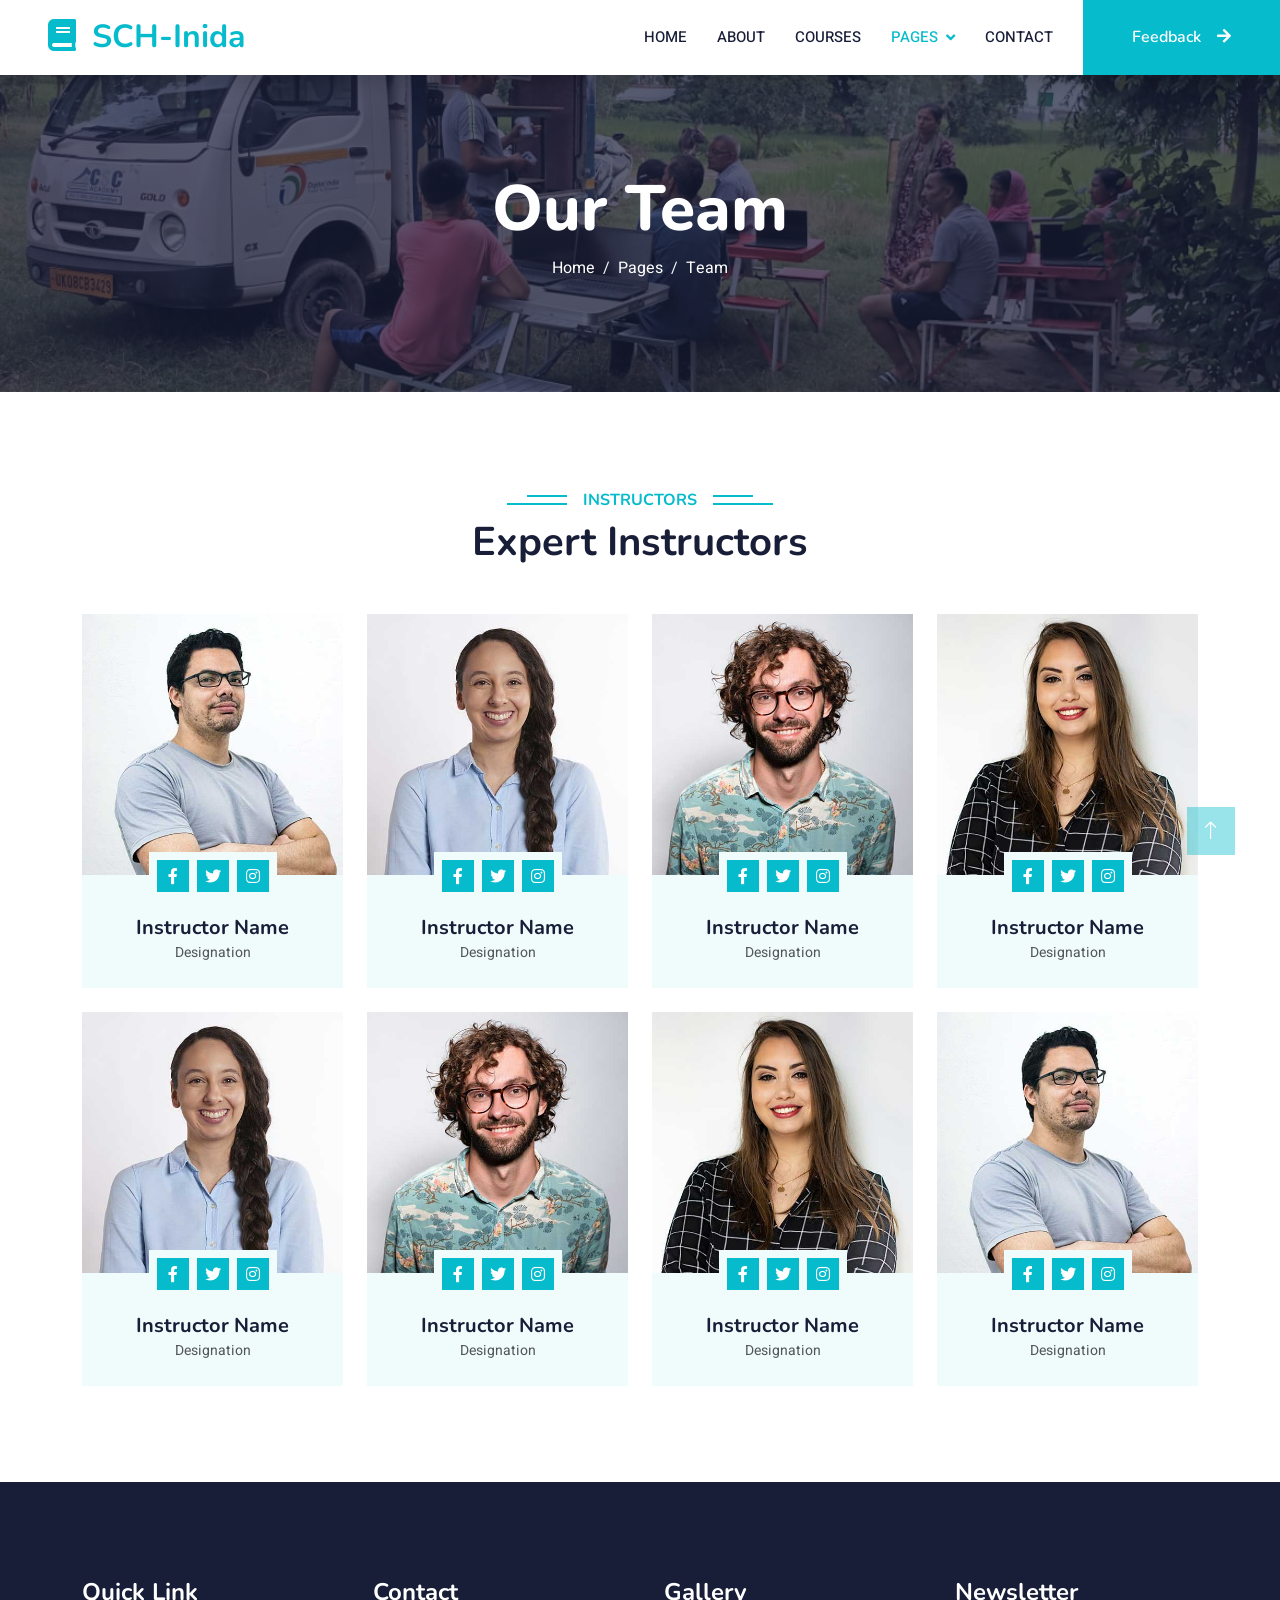
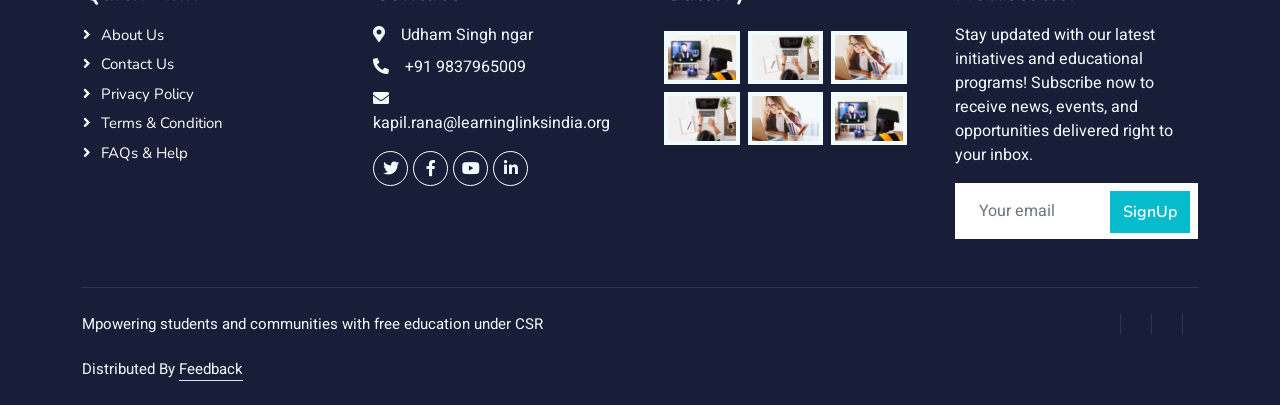
<file: team.html>
<!DOCTYPE html>
<html lang="en">

<head>
    <meta charset="utf-8">
    <title>SCH-India</title>
    <meta content="width=device-width, initial-scale=1.0" name="viewport">
    <meta content="" name="keywords">
    <meta content="" name="description">

    <!-- Favicon -->
    <link href="img/favicon.ico" rel="icon">

    <!-- Google Web Fonts -->
    <link rel="preconnect" href="https://fonts.googleapis.com">
    <link rel="preconnect" href="https://fonts.gstatic.com" crossorigin>
    <link href="https://fonts.googleapis.com/css2?family=Heebo:wght@400;500;600&family=Nunito:wght@600;700;800&display=swap" rel="stylesheet">

    <!-- Icon Font Stylesheet -->
    <link href="https://cdnjs.cloudflare.com/ajax/libs/font-awesome/5.10.0/css/all.min.css" rel="stylesheet">
    <link href="https://cdn.jsdelivr.net/npm/bootstrap-icons@1.4.1/font/bootstrap-icons.css" rel="stylesheet">

    <!-- Libraries Stylesheet -->
    <link href="lib/animate/animate.min.css" rel="stylesheet">
    <link href="lib/owlcarousel/assets/owl.carousel.min.css" rel="stylesheet">

    <!-- Customized Bootstrap Stylesheet -->
    <link href="css/bootstrap.min.css" rel="stylesheet">

    <!-- Template Stylesheet -->
    <link href="css/style.css" rel="stylesheet">
</head>

<body>
    <!-- Spinner Start -->
    <div id="spinner" class="show bg-white position-fixed translate-middle w-100 vh-100 top-50 start-50 d-flex align-items-center justify-content-center">
        <div class="spinner-border text-primary" style="width: 3rem; height: 3rem;" role="status">
            <span class="sr-only">Loading...</span>
        </div>
    </div>
    <!-- Spinner End -->


    <!-- Navbar Start -->
    <nav class="navbar navbar-expand-lg bg-white navbar-light shadow sticky-top p-0">
        <a href="index.html" class="navbar-brand d-flex align-items-center px-4 px-lg-5">
            <h2 class="m-0 text-primary"><i class="fa fa-book me-3"></i>SCH-Inida</h2>
        </a>
        <button type="button" class="navbar-toggler me-4" data-bs-toggle="collapse" data-bs-target="#navbarCollapse">
            <span class="navbar-toggler-icon"></span>
        </button>
        <div class="collapse navbar-collapse" id="navbarCollapse">
            <div class="navbar-nav ms-auto p-4 p-lg-0">
                <a href="index.html" class="nav-item nav-link">Home</a>
                <a href="about.html" class="nav-item nav-link">About</a>
                <a href="courses.html" class="nav-item nav-link">Courses</a>
                <div class="nav-item dropdown">
                    <a href="#" class="nav-link dropdown-toggle active" data-bs-toggle="dropdown">Pages</a>
                    <div class="dropdown-menu fade-down m-0">
                        <a href="team.html" class="dropdown-item active">Our Team</a>
                        <a href="testimonial.html" class="dropdown-item">Testimonial</a>
                        <a href="404.html" class="dropdown-item">404 Page</a>
                    </div>
                </div>
                <a href="contact.html" class="nav-item nav-link">Contact</a>
            </div>
            <a href="https://docs.google.com/forms/d/e/1FAIpQLSdMQg5DWpwHdT4UJ1rVjfM8IAUR3tXOLXEQpxO5iiMrJcKeJg/viewform" class="btn btn-primary py-4 px-lg-5 d-none d-lg-block">Feedback<i class="fa fa-arrow-right ms-3"></i></a>
        </div>
    </nav>
    <!-- Navbar End -->


    <!-- Header Start -->
    <div class="container-fluid bg-primary py-5 mb-5 page-header">
        <div class="container py-5">
            <div class="row justify-content-center">
                <div class="col-lg-10 text-center">
                    <h1 class="display-3 text-white animated slideInDown">Our Team</h1>
                    <nav aria-label="breadcrumb">
                        <ol class="breadcrumb justify-content-center">
                            <li class="breadcrumb-item"><a class="text-white" href="#">Home</a></li>
                            <li class="breadcrumb-item"><a class="text-white" href="#">Pages</a></li>
                            <li class="breadcrumb-item text-white active" aria-current="page">Team</li>
                        </ol>
                    </nav>
                </div>
            </div>
        </div>
    </div>
    <!-- Header End -->


    <!-- Team Start -->
    <div class="container-xxl py-5">
        <div class="container">
            <div class="text-center wow fadeInUp" data-wow-delay="0.1s">
                <h6 class="section-title bg-white text-center text-primary px-3">Instructors</h6>
                <h1 class="mb-5">Expert Instructors</h1>
            </div>
            <div class="row g-4">
                <div class="col-lg-3 col-md-6 wow fadeInUp" data-wow-delay="0.1s">
                    <div class="team-item bg-light">
                        <div class="overflow-hidden">
                            <img class="img-fluid" src="img/team-1.jpg" alt="">
                        </div>
                        <div class="position-relative d-flex justify-content-center" style="margin-top: -23px;">
                            <div class="bg-light d-flex justify-content-center pt-2 px-1">
                                <a class="btn btn-sm-square btn-primary mx-1" href=""><i class="fab fa-facebook-f"></i></a>
                                <a class="btn btn-sm-square btn-primary mx-1" href=""><i class="fab fa-twitter"></i></a>
                                <a class="btn btn-sm-square btn-primary mx-1" href=""><i class="fab fa-instagram"></i></a>
                            </div>
                        </div>
                        <div class="text-center p-4">
                            <h5 class="mb-0">Instructor Name</h5>
                            <small>Designation</small>
                        </div>
                    </div>
                </div>
                <div class="col-lg-3 col-md-6 wow fadeInUp" data-wow-delay="0.3s">
                    <div class="team-item bg-light">
                        <div class="overflow-hidden">
                            <img class="img-fluid" src="img/team-2.jpg" alt="">
                        </div>
                        <div class="position-relative d-flex justify-content-center" style="margin-top: -23px;">
                            <div class="bg-light d-flex justify-content-center pt-2 px-1">
                                <a class="btn btn-sm-square btn-primary mx-1" href=""><i class="fab fa-facebook-f"></i></a>
                                <a class="btn btn-sm-square btn-primary mx-1" href=""><i class="fab fa-twitter"></i></a>
                                <a class="btn btn-sm-square btn-primary mx-1" href=""><i class="fab fa-instagram"></i></a>
                            </div>
                        </div>
                        <div class="text-center p-4">
                            <h5 class="mb-0">Instructor Name</h5>
                            <small>Designation</small>
                        </div>
                    </div>
                </div>
                <div class="col-lg-3 col-md-6 wow fadeInUp" data-wow-delay="0.5s">
                    <div class="team-item bg-light">
                        <div class="overflow-hidden">
                            <img class="img-fluid" src="img/team-3.jpg" alt="">
                        </div>
                        <div class="position-relative d-flex justify-content-center" style="margin-top: -23px;">
                            <div class="bg-light d-flex justify-content-center pt-2 px-1">
                                <a class="btn btn-sm-square btn-primary mx-1" href=""><i class="fab fa-facebook-f"></i></a>
                                <a class="btn btn-sm-square btn-primary mx-1" href=""><i class="fab fa-twitter"></i></a>
                                <a class="btn btn-sm-square btn-primary mx-1" href=""><i class="fab fa-instagram"></i></a>
                            </div>
                        </div>
                        <div class="text-center p-4">
                            <h5 class="mb-0">Instructor Name</h5>
                            <small>Designation</small>
                        </div>
                    </div>
                </div>
                <div class="col-lg-3 col-md-6 wow fadeInUp" data-wow-delay="0.7s">
                    <div class="team-item bg-light">
                        <div class="overflow-hidden">
                            <img class="img-fluid" src="img/team-4.jpg" alt="">
                        </div>
                        <div class="position-relative d-flex justify-content-center" style="margin-top: -23px;">
                            <div class="bg-light d-flex justify-content-center pt-2 px-1">
                                <a class="btn btn-sm-square btn-primary mx-1" href=""><i class="fab fa-facebook-f"></i></a>
                                <a class="btn btn-sm-square btn-primary mx-1" href=""><i class="fab fa-twitter"></i></a>
                                <a class="btn btn-sm-square btn-primary mx-1" href=""><i class="fab fa-instagram"></i></a>
                            </div>
                        </div>
                        <div class="text-center p-4">
                            <h5 class="mb-0">Instructor Name</h5>
                            <small>Designation</small>
                        </div>
                    </div>
                </div>
                <div class="col-lg-3 col-md-6 wow fadeInUp" data-wow-delay="0.1s">
                    <div class="team-item bg-light">
                        <div class="overflow-hidden">
                            <img class="img-fluid" src="img/team-2.jpg" alt="">
                        </div>
                        <div class="position-relative d-flex justify-content-center" style="margin-top: -23px;">
                            <div class="bg-light d-flex justify-content-center pt-2 px-1">
                                <a class="btn btn-sm-square btn-primary mx-1" href=""><i class="fab fa-facebook-f"></i></a>
                                <a class="btn btn-sm-square btn-primary mx-1" href=""><i class="fab fa-twitter"></i></a>
                                <a class="btn btn-sm-square btn-primary mx-1" href=""><i class="fab fa-instagram"></i></a>
                            </div>
                        </div>
                        <div class="text-center p-4">
                            <h5 class="mb-0">Instructor Name</h5>
                            <small>Designation</small>
                        </div>
                    </div>
                </div>
                <div class="col-lg-3 col-md-6 wow fadeInUp" data-wow-delay="0.3s">
                    <div class="team-item bg-light">
                        <div class="overflow-hidden">
                            <img class="img-fluid" src="img/team-3.jpg" alt="">
                        </div>
                        <div class="position-relative d-flex justify-content-center" style="margin-top: -23px;">
                            <div class="bg-light d-flex justify-content-center pt-2 px-1">
                                <a class="btn btn-sm-square btn-primary mx-1" href=""><i class="fab fa-facebook-f"></i></a>
                                <a class="btn btn-sm-square btn-primary mx-1" href=""><i class="fab fa-twitter"></i></a>
                                <a class="btn btn-sm-square btn-primary mx-1" href=""><i class="fab fa-instagram"></i></a>
                            </div>
                        </div>
                        <div class="text-center p-4">
                            <h5 class="mb-0">Instructor Name</h5>
                            <small>Designation</small>
                        </div>
                    </div>
                </div>
                <div class="col-lg-3 col-md-6 wow fadeInUp" data-wow-delay="0.5s">
                    <div class="team-item bg-light">
                        <div class="overflow-hidden">
                            <img class="img-fluid" src="img/team-4.jpg" alt="">
                        </div>
                        <div class="position-relative d-flex justify-content-center" style="margin-top: -23px;">
                            <div class="bg-light d-flex justify-content-center pt-2 px-1">
                                <a class="btn btn-sm-square btn-primary mx-1" href=""><i class="fab fa-facebook-f"></i></a>
                                <a class="btn btn-sm-square btn-primary mx-1" href=""><i class="fab fa-twitter"></i></a>
                                <a class="btn btn-sm-square btn-primary mx-1" href=""><i class="fab fa-instagram"></i></a>
                            </div>
                        </div>
                        <div class="text-center p-4">
                            <h5 class="mb-0">Instructor Name</h5>
                            <small>Designation</small>
                        </div>
                    </div>
                </div>
                <div class="col-lg-3 col-md-6 wow fadeInUp" data-wow-delay="0.7s">
                    <div class="team-item bg-light">
                        <div class="overflow-hidden">
                            <img class="img-fluid" src="img/team-1.jpg" alt="">
                        </div>
                        <div class="position-relative d-flex justify-content-center" style="margin-top: -23px;">
                            <div class="bg-light d-flex justify-content-center pt-2 px-1">
                                <a class="btn btn-sm-square btn-primary mx-1" href=""><i class="fab fa-facebook-f"></i></a>
                                <a class="btn btn-sm-square btn-primary mx-1" href=""><i class="fab fa-twitter"></i></a>
                                <a class="btn btn-sm-square btn-primary mx-1" href=""><i class="fab fa-instagram"></i></a>
                            </div>
                        </div>
                        <div class="text-center p-4">
                            <h5 class="mb-0">Instructor Name</h5>
                            <small>Designation</small>
                        </div>
                    </div>
                </div>
            </div>
        </div>
    </div>
    <!-- Team End -->
        

    <div class="container-fluid bg-dark text-light footer pt-5 mt-5 wow fadeIn" data-wow-delay="0.1s">
        <div class="container py-5">
            <div class="row g-5">
                <div class="col-lg-3 col-md-6">
                    <h4 class="text-white mb-3">Quick Link</h4>
                    <a class="btn btn-link" href="">About Us</a>
                    <a class="btn btn-link" href="">Contact Us</a>
                    <a class="btn btn-link" href="">Privacy Policy</a>
                    <a class="btn btn-link" href="">Terms & Condition</a>
                    <a class="btn btn-link" href="">FAQs & Help</a>
                </div>
                <div class="col-lg-3 col-md-6">
                    <h4 class="text-white mb-3">Contact</h4>
                    <p class="mb-2"><i class="fa fa-map-marker-alt me-3"></i>Udham Singh ngar </p>
                    <p class="mb-2"><i class="fa fa-phone-alt me-3"></i>+91 9837965009</p>
                    <p class="mb-2"><i class="fa fa-envelope me-3"></i>kapil.rana@learninglinksindia.org</p>
                    <div class="d-flex pt-2">
                        <a class="btn btn-outline-light btn-social" href=""><i class="fab fa-twitter"></i></a>
                        <a class="btn btn-outline-light btn-social" href=""><i class="fab fa-facebook-f"></i></a>
                        <a class="btn btn-outline-light btn-social" href=""><i class="fab fa-youtube"></i></a>
                        <a class="btn btn-outline-light btn-social" href=""><i class="fab fa-linkedin-in"></i></a>
                    </div>
                </div>
                <div class="col-lg-3 col-md-6">
                    <h4 class="text-white mb-3">Gallery</h4>
                    <div class="row g-2 pt-2">
                        <div class="col-4">
                            <img class="img-fluid bg-light p-1" src="img/course-1.jpg" alt="">
                        </div>
                        <div class="col-4">
                            <img class="img-fluid bg-light p-1" src="img/course-2.jpg" alt="">
                        </div>
                        <div class="col-4">
                            <img class="img-fluid bg-light p-1" src="img/course-3.jpg" alt="">
                        </div>
                        <div class="col-4">
                            <img class="img-fluid bg-light p-1" src="img/course-2.jpg" alt="">
                        </div>
                        <div class="col-4">
                            <img class="img-fluid bg-light p-1" src="img/course-3.jpg" alt="">
                        </div>
                        <div class="col-4">
                            <img class="img-fluid bg-light p-1" src="img/course-1.jpg" alt="">
                        </div>
                    </div>
                </div>
                <div class="col-lg-3 col-md-6">
                    <h4 class="text-white mb-3">Newsletter</h4>
                    <p>Stay updated with our latest initiatives and educational programs! Subscribe now to receive news, events, and opportunities delivered right to your inbox.</p>
                    <div class="position-relative mx-auto" style="max-width: 400px;">
                        <input class="form-control border-0 w-100 py-3 ps-4 pe-5" type="text" placeholder="Your email">
                        <button type="button" class="btn btn-primary py-2 position-absolute top-0 end-0 mt-2 me-2">SignUp</button>
                    </div>
                </div>
            </div>
        </div>
        <div class="container">
            <div class="copyright">
                <div class="row">
                    <div class="col-md-6 text-center text-md-start mb-3 mb-md-0">
                     <a class="border-bottom" href="#"></a>Mpowering students and communities with free education under CSR <a class="border-bottom" href="https://docs.google.com/forms/d/e/1FAIpQLSdMQg5DWpwHdT4UJ1rVjfM8IAUR3tXOLXEQpxO5iiMrJcKeJg/viewform"></a><br><br>
                        Distributed By <a class="border-bottom" href="https://docs.google.com/forms/d/e/1FAIpQLSdMQg5DWpwHdT4UJ1rVjfM8IAUR3tXOLXEQpxO5iiMrJcKeJg/viewform">Feedback </a>
                    </div>
                    <div class="col-md-6 text-center text-md-end">
                        <div class="footer-menu">
                            <a href="">  </a>
                            <a href="">  </a>
                            <a href="">  </a>
                            <a href="">  </a>
                        </div>
                    </div>
                </div>
            </div>
        </div>
    </div>
    <!-- Footer End -->


    <!-- Back to Top -->
    <a href="#" class="btn btn-lg btn-primary btn-lg-square back-to-top"><i class="bi bi-arrow-up"></i></a>


    <!-- JavaScript Libraries -->
    <script src="https://code.jquery.com/jquery-3.4.1.min.js"></script>
    <script src="https://cdn.jsdelivr.net/npm/bootstrap@5.0.0/dist/js/bootstrap.bundle.min.js"></script>
    <script src="lib/wow/wow.min.js"></script>
    <script src="lib/easing/easing.min.js"></script>
    <script src="lib/waypoints/waypoints.min.js"></script>
    <script src="lib/owlcarousel/owl.carousel.min.js"></script>

    <!-- Template Javascript -->
    <script src="js/main.js"></script>
</body>

</html>
</file>
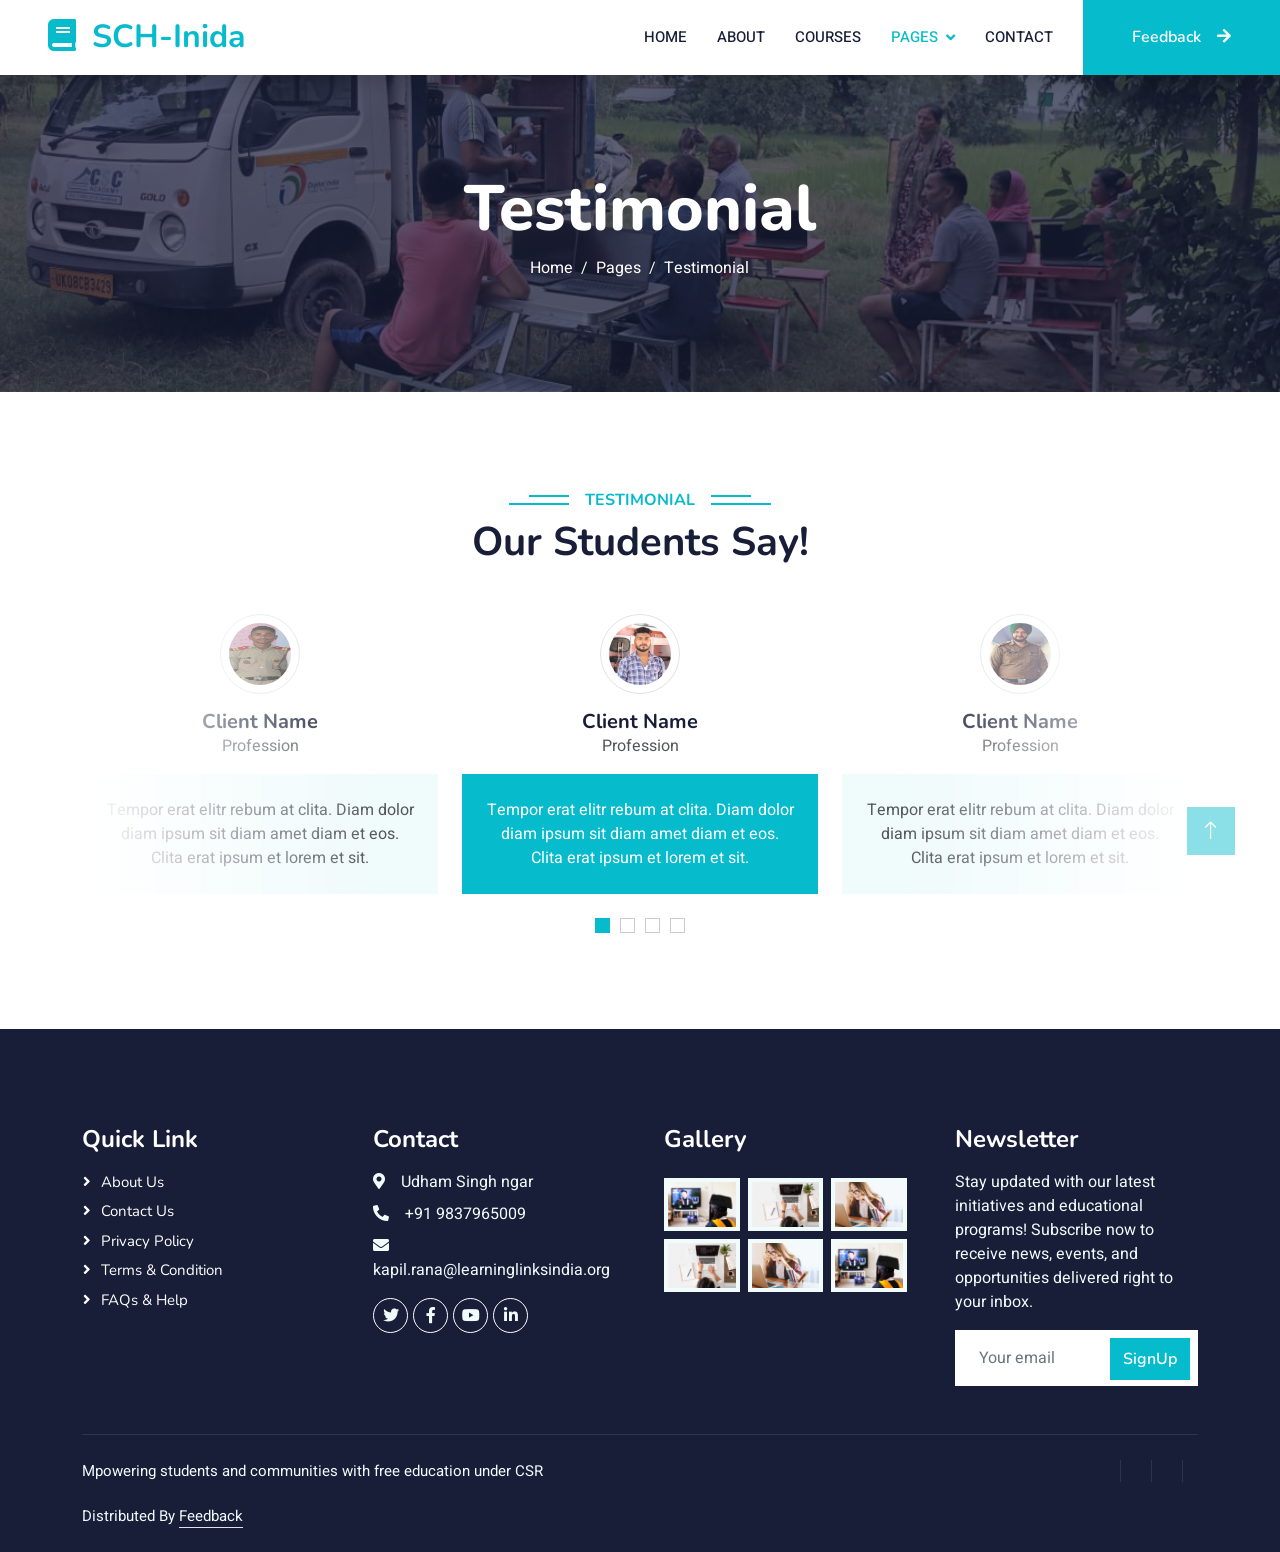
<file: testimonial.html>
<!DOCTYPE html>
<html lang="en">

<head>
    <meta charset="utf-8">
    <title>SCH-India</title>
    <meta content="width=device-width, initial-scale=1.0" name="viewport">
    <meta content="" name="keywords">
    <meta content="" name="description">

    <!-- Favicon -->
    <link href="img/favicon.ico" rel="icon">

    <!-- Google Web Fonts -->
    <link rel="preconnect" href="https://fonts.googleapis.com">
    <link rel="preconnect" href="https://fonts.gstatic.com" crossorigin>
    <link href="https://fonts.googleapis.com/css2?family=Heebo:wght@400;500;600&family=Nunito:wght@600;700;800&display=swap" rel="stylesheet">

    <!-- Icon Font Stylesheet -->
    <link href="https://cdnjs.cloudflare.com/ajax/libs/font-awesome/5.10.0/css/all.min.css" rel="stylesheet">
    <link href="https://cdn.jsdelivr.net/npm/bootstrap-icons@1.4.1/font/bootstrap-icons.css" rel="stylesheet">

    <!-- Libraries Stylesheet -->
    <link href="lib/animate/animate.min.css" rel="stylesheet">
    <link href="lib/owlcarousel/assets/owl.carousel.min.css" rel="stylesheet">

    <!-- Customized Bootstrap Stylesheet -->
    <link href="css/bootstrap.min.css" rel="stylesheet">

    <!-- Template Stylesheet -->
    <link href="css/style.css" rel="stylesheet">
</head>

<body>
    <!-- Spinner Start -->
    <div id="spinner" class="show bg-white position-fixed translate-middle w-100 vh-100 top-50 start-50 d-flex align-items-center justify-content-center">
        <div class="spinner-border text-primary" style="width: 3rem; height: 3rem;" role="status">
            <span class="sr-only">Loading...</span>
        </div>
    </div>
    <!-- Spinner End -->


    <!-- Navbar Start -->
    <nav class="navbar navbar-expand-lg bg-white navbar-light shadow sticky-top p-0">
        <a href="index.html" class="navbar-brand d-flex align-items-center px-4 px-lg-5">
            <h2 class="m-0 text-primary"><i class="fa fa-book me-3"></i>SCH-Inida</h2>
        </a>
        <button type="button" class="navbar-toggler me-4" data-bs-toggle="collapse" data-bs-target="#navbarCollapse">
            <span class="navbar-toggler-icon"></span>
        </button>
        <div class="collapse navbar-collapse" id="navbarCollapse">
            <div class="navbar-nav ms-auto p-4 p-lg-0">
                <a href="index.html" class="nav-item nav-link">Home</a>
                <a href="about.html" class="nav-item nav-link">About</a>
                <a href="courses.html" class="nav-item nav-link">Courses</a>
                <div class="nav-item dropdown">
                    <a href="#" class="nav-link dropdown-toggle active" data-bs-toggle="dropdown">Pages</a>
                    <div class="dropdown-menu fade-down m-0">
                        <a href="team.html" class="dropdown-item">Our Team</a>
                        <a href="testimonial.html" class="dropdown-item active">Testimonial</a>
                        <a href="404.html" class="dropdown-item">404 Page</a>
                    </div>
                </div>
                <a href="contact.html" class="nav-item nav-link">Contact</a>
            </div>
            <a href="https://docs.google.com/forms/d/e/1FAIpQLSdMQg5DWpwHdT4UJ1rVjfM8IAUR3tXOLXEQpxO5iiMrJcKeJg/viewform" class="btn btn-primary py-4 px-lg-5 d-none d-lg-block">Feedback<i class="fa fa-arrow-right ms-3"></i></a>
        </div>
    </nav>
    <!-- Navbar End -->


    <!-- Header Start -->
    <div class="container-fluid bg-primary py-5 mb-5 page-header">
        <div class="container py-5">
            <div class="row justify-content-center">
                <div class="col-lg-10 text-center">
                    <h1 class="display-3 text-white animated slideInDown">Testimonial</h1>
                    <nav aria-label="breadcrumb">
                        <ol class="breadcrumb justify-content-center">
                            <li class="breadcrumb-item"><a class="text-white" href="#">Home</a></li>
                            <li class="breadcrumb-item"><a class="text-white" href="#">Pages</a></li>
                            <li class="breadcrumb-item text-white active" aria-current="page">Testimonial</li>
                        </ol>
                    </nav>
                </div>
            </div>
        </div>
    </div>
    <!-- Header End -->


    <!-- Testimonial Start -->
    <div class="container-xxl py-5 wow fadeInUp" data-wow-delay="0.1s">
        <div class="container">
            <div class="text-center">
                <h6 class="section-title bg-white text-center text-primary px-3">Testimonial</h6>
                <h1 class="mb-5">Our Students Say!</h1>
            </div>
            <div class="owl-carousel testimonial-carousel position-relative">
                <div class="testimonial-item text-center">
                    <img class="border rounded-circle p-2 mx-auto mb-3" src="img/testimonial-1.jpg" style="width: 80px; height: 80px;">
                    <h5 class="mb-0">Client Name</h5>
                    <p>Profession</p>
                    <div class="testimonial-text bg-light text-center p-4">
                    <p class="mb-0">Tempor erat elitr rebum at clita. Diam dolor diam ipsum sit diam amet diam et eos. Clita erat ipsum et lorem et sit.</p>
                    </div>
                </div>
                <div class="testimonial-item text-center">
                    <img class="border rounded-circle p-2 mx-auto mb-3" src="img/testimonial-2.jpg" style="width: 80px; height: 80px;">
                    <h5 class="mb-0">Client Name</h5>
                    <p>Profession</p>
                    <div class="testimonial-text bg-light text-center p-4">
                    <p class="mb-0">Tempor erat elitr rebum at clita. Diam dolor diam ipsum sit diam amet diam et eos. Clita erat ipsum et lorem et sit.</p>
                    </div>
                </div>
                <div class="testimonial-item text-center">
                    <img class="border rounded-circle p-2 mx-auto mb-3" src="img/testimonial-3.jpg" style="width: 80px; height: 80px;">
                    <h5 class="mb-0">Client Name</h5>
                    <p>Profession</p>
                    <div class="testimonial-text bg-light text-center p-4">
                    <p class="mb-0">Tempor erat elitr rebum at clita. Diam dolor diam ipsum sit diam amet diam et eos. Clita erat ipsum et lorem et sit.</p>
                    </div>
                </div>
                <div class="testimonial-item text-center">
                    <img class="border rounded-circle p-2 mx-auto mb-3" src="img/testimonial-4.jpg" style="width: 80px; height: 80px;">
                    <h5 class="mb-0">Client Name</h5>
                    <p>Profession</p>
                    <div class="testimonial-text bg-light text-center p-4">
                    <p class="mb-0">Tempor erat elitr rebum at clita. Diam dolor diam ipsum sit diam amet diam et eos. Clita erat ipsum et lorem et sit.</p>
                    </div>
                </div>
            </div>
        </div>
    </div>
    <!-- Testimonial End -->
        

    <div class="container-fluid bg-dark text-light footer pt-5 mt-5 wow fadeIn" data-wow-delay="0.1s">
        <div class="container py-5">
            <div class="row g-5">
                <div class="col-lg-3 col-md-6">
                    <h4 class="text-white mb-3">Quick Link</h4>
                    <a class="btn btn-link" href="">About Us</a>
                    <a class="btn btn-link" href="">Contact Us</a>
                    <a class="btn btn-link" href="">Privacy Policy</a>
                    <a class="btn btn-link" href="">Terms & Condition</a>
                    <a class="btn btn-link" href="">FAQs & Help</a>
                </div>
                <div class="col-lg-3 col-md-6">
                    <h4 class="text-white mb-3">Contact</h4>
                    <p class="mb-2"><i class="fa fa-map-marker-alt me-3"></i>Udham Singh ngar </p>
                    <p class="mb-2"><i class="fa fa-phone-alt me-3"></i>+91 9837965009</p>
                    <p class="mb-2"><i class="fa fa-envelope me-3"></i>kapil.rana@learninglinksindia.org</p>
                    <div class="d-flex pt-2">
                        <a class="btn btn-outline-light btn-social" href=""><i class="fab fa-twitter"></i></a>
                        <a class="btn btn-outline-light btn-social" href=""><i class="fab fa-facebook-f"></i></a>
                        <a class="btn btn-outline-light btn-social" href=""><i class="fab fa-youtube"></i></a>
                        <a class="btn btn-outline-light btn-social" href=""><i class="fab fa-linkedin-in"></i></a>
                    </div>
                </div>
                <div class="col-lg-3 col-md-6">
                    <h4 class="text-white mb-3">Gallery</h4>
                    <div class="row g-2 pt-2">
                        <div class="col-4">
                            <img class="img-fluid bg-light p-1" src="img/course-1.jpg" alt="">
                        </div>
                        <div class="col-4">
                            <img class="img-fluid bg-light p-1" src="img/course-2.jpg" alt="">
                        </div>
                        <div class="col-4">
                            <img class="img-fluid bg-light p-1" src="img/course-3.jpg" alt="">
                        </div>
                        <div class="col-4">
                            <img class="img-fluid bg-light p-1" src="img/course-2.jpg" alt="">
                        </div>
                        <div class="col-4">
                            <img class="img-fluid bg-light p-1" src="img/course-3.jpg" alt="">
                        </div>
                        <div class="col-4">
                            <img class="img-fluid bg-light p-1" src="img/course-1.jpg" alt="">
                        </div>
                    </div>
                </div>
                <div class="col-lg-3 col-md-6">
                    <h4 class="text-white mb-3">Newsletter</h4>
                    <p>Stay updated with our latest initiatives and educational programs! Subscribe now to receive news, events, and opportunities delivered right to your inbox.</p>
                    <div class="position-relative mx-auto" style="max-width: 400px;">
                        <input class="form-control border-0 w-100 py-3 ps-4 pe-5" type="text" placeholder="Your email">
                        <button type="button" class="btn btn-primary py-2 position-absolute top-0 end-0 mt-2 me-2">SignUp</button>
                    </div>
                </div>
            </div>
        </div>
        <div class="container">
            <div class="copyright">
                <div class="row">
                    <div class="col-md-6 text-center text-md-start mb-3 mb-md-0">
                     <a class="border-bottom" href="#"></a>Mpowering students and communities with free education under CSR <a class="border-bottom" href="https://docs.google.com/forms/d/e/1FAIpQLSdMQg5DWpwHdT4UJ1rVjfM8IAUR3tXOLXEQpxO5iiMrJcKeJg/viewform"></a><br><br>
                        Distributed By <a class="border-bottom" href="https://docs.google.com/forms/d/e/1FAIpQLSdMQg5DWpwHdT4UJ1rVjfM8IAUR3tXOLXEQpxO5iiMrJcKeJg/viewform">Feedback</a>
                    </div>
                    <div class="col-md-6 text-center text-md-end">
                        <div class="footer-menu">
                            <a href="">  </a>
                            <a href="">  </a>
                            <a href="">  </a>
                            <a href="">  </a>
                        </div>
                    </div>
                </div>
            </div>
        </div>
    </div>
    <!-- Footer End -->


    <!-- Back to Top -->
    <a href="#" class="btn btn-lg btn-primary btn-lg-square back-to-top"><i class="bi bi-arrow-up"></i></a>


    <!-- JavaScript Libraries -->
    <script src="https://code.jquery.com/jquery-3.4.1.min.js"></script>
    <script src="https://cdn.jsdelivr.net/npm/bootstrap@5.0.0/dist/js/bootstrap.bundle.min.js"></script>
    <script src="lib/wow/wow.min.js"></script>
    <script src="lib/easing/easing.min.js"></script>
    <script src="lib/waypoints/waypoints.min.js"></script>
    <script src="lib/owlcarousel/owl.carousel.min.js"></script>

    <!-- Template Javascript -->
    <script src="js/main.js"></script>
</body>

</html>
</file>
<file: styles.css>
* {
    margin: 0;
    padding: 0;
    box-sizing: border-box;
}

body {
    font-family: 'Segoe UI', Tahoma, Geneva, Verdana, sans-serif;
    background: linear-gradient(135deg, #667eea 0%, #764ba2 100%);
    min-height: 100vh;
    color: #333;
}

.container {
    max-width: 1500px;
    margin: 0 auto;
    padding: 20px;
}

.header {
    text-align: center;
    margin-bottom: 40px;
    color: white;
    animation: slideInDown 0.8s ease-out;
}

.header h1 {
    font-size: 3rem;
    margin-bottom: 15px;
    text-shadow: 2px 2px 4px rgba(0,0,0,0.3);
}

.header p {
    font-size: 1.2rem;
    opacity: 0.9;
    margin-bottom: 10px;
}

.instruction {
    background: rgba(255, 255, 253, 0.0);
    max-width: 800px;
            margin: 0 auto;
            background: white;
            padding: 20px;
            border-radius: 8px;
            box-shadow: 0 2px 10px rgba(0,0,0,0.1);
}

.search-card {
    background: rgba(255, 255, 255, 0.95);
    backdrop-filter: blur(10px);
    border-radius: 20px;
    padding: 40px;
    box-shadow: 0 20px 40px rgba(0,0,0,0.2);
    margin-bottom: 30px;
    animation: slideInUp 0.8s ease-out;
}

.search-card h2 {
    color: #667eea;
    margin-bottom: 25px;
    font-size: 1.8rem;
    text-align: center;
}

.search-form {
    display: grid;
    grid-template-columns: 1fr 1fr;
    gap: 20px;
    margin-bottom: 25px;
}

.form-group {
    position: relative;
}

.form-group.full-width {
    grid-column: 1 / -1;
}

.form-group label {
    display: block;
    margin-bottom: 8px;
    font-weight: bold;
    color: #555;
    font-size: 1rem;
}

.form-group input, .form-group select {
    width: 100%;
    padding: 15px;
    border: 2px solid #e0e0e0;
    border-radius: 12px;
    font-size: 16px;
    transition: all 0.3s ease;
    background: #f8f9fa;
}

.form-group input:focus, .form-group select:focus {
    outline: none;
    border-color: #667eea;
    background: white;
    transform: translateY(-1px);
    box-shadow: 0 5px 15px rgba(102, 126, 234, 0.2);
}

.btn-container {
    display: flex;
    gap: 15px;
    justify-content: center;
}

.btn {
    background: linear-gradient(135deg, #667eea 0%, #764ba2 100%);
    color: white;
    border: none;
    padding: 15px 35px;
    border-radius: 12px;
    cursor: pointer;
    font-size: 16px;
    font-weight: bold;
    transition: all 0.3s ease;
}

.btn:hover {
    transform: translateY(-3px);
    box-shadow: 0 10px 25px rgba(102, 126, 234, 0.4);
}

.btn-clear {
    background: linear-gradient(135deg, #6c757d 0%, #5a6268 100%);
}

.results-section {
    background: rgba(255, 255, 255, 0.95);
    backdrop-filter: blur(10px);
    border-radius: 20px;
    padding: 30px;
    box-shadow: 0 20px 40px rgba(0,0,0,0.2);
}

.results-section h2 {
    color: #667eea;
    margin-bottom: 25px;
    font-size: 1.6rem;
    text-align: center;
}

.results-grid {
    display: grid;
    grid-template-columns: repeat(auto-fit, minmax(350px, 1fr));
    gap: 25px;
    margin-top: 25px;
}

.certificate-card {
    background: rgba(246, 248, 248, 0.904);
    border-radius: 20px;
    padding: 20px;
    box-shadow: 0 10px 30px rgba(0,0,0,0.1);
    transition: all 0.3s ease;
    border: 2px solid transparent;
}

.certificate-card:hover {
    transform: translateY(-5px);
    border-color: #667eea;
    box-shadow: 0 15px 40px rgba(102, 126, 234, 0.2);
}

.certificate-preview {
    width: 100%;
    height: 200px;
    object-fit: cover;
    border-radius: 10px;
    margin-bottom: 15px;
    border: 2px solid #f0f0f0;
    cursor: pointer;
    transition: all 0.3s ease;
}

.certificate-preview:hover {
    border-color: #667eea;
    transform: scale(1.02);
}

.certificate-info {
    margin-bottom: 25px;
}

.certificate-info h3 {
    color: #667eea;
    margin-bottom: 15px;
    font-size: 1.2rem;
}

.certificate-info p {
    margin: 5px 0;
    color: #666;
    display: flex;
    justify-content: space-between;
}

.certificate-info strong {
    color: #333;
}

.download-btn {
    background: linear-gradient(135deg, #28a745 0%, #20c997 100%);
    padding: 12px 25px;
    font-size: 14px;
    width: 100%;
    margin: 5px 0;
}

.view-btn {
    background: linear-gradient(135deg, #17a2b8 0%, #138496 100%);
    padding: 10px 20px;
    font-size: 14px;
    width: 100%;
}

.no-results {
    text-align: center;
    color: #666;
    font-size: 1.1rem;
    margin: 40px 0;
    padding: 40px;
    background: linear-gradient(135deg, #f8f9fa 0%, #e9ecef 100%);
    border-radius: 15px;
    border: 2px dashed #dee2e6;
}

.loading {
    text-align: center;
    color: #667eea;
    font-size: 1.1rem;
    margin: 40px 0;
}

.loading::after {
    content: '';
    display: inline-block;
    width: 20px;
    height: 20px;
    border: 3px solid #f3f3f3;
    border-top: 3px solid #667eea;
    border-radius: 50%;
    animation: spin 1s linear infinite;
    margin-left: 10px;
}

/* Modal Styles */
.modal {
    display: none;
    position: fixed;
    z-index: 1000;
    left: 0;
    top: 0;
    width: 100%;
    height: 100%;
    background-color: rgba(0,0,0,0.9);
    animation: fadeIn 0.3s ease-out;
}

.modal-content {
    position: relative;
    margin: auto;
    display: block;
    width: 90%;
    max-width: 800px;
    max-height: 90%;
    object-fit: contain;
    margin-top: 2%;
}

.close {
    position: absolute;
    top: 15px;
    right: 35px;
    color: #f1f1f1;
    font-size: 40px;
    font-weight: bold;
    cursor: pointer;
}

.close:hover {
    color: #bbb;
}

@keyframes spin {
    0% { transform: rotate(0deg); }
    100% { transform: rotate(360deg); }
}

@keyframes slideInDown {
    from { opacity: 0; transform: translateY(-50px); }
    to { opacity: 1; transform: translateY(0); }
}

@keyframes slideInUp {
    from { opacity: 0; transform: translateY(50px); }
    to { opacity: 1; transform: translateY(0); }
}

@keyframes fadeIn {
    from { opacity: 0; }
    to { opacity: 1; }
}

@keyframes slideInRight {
    from { transform: translateX(100%); opacity: 0; }
    to { transform: translateX(0); opacity: 1; }
}

@media (max-width: 768px) {
    .search-form {
        grid-template-columns: 1fr;
    }
    
    .header h1 {
        font-size: 2.2rem;
    }
    
    .search-card, .results-section {
        padding: 25px;
        margin: 15px;
    }

    .btn-container {
        flex-direction: column;
    }

    .results-grid {
        grid-template-columns: 1fr;
    }

    .modal-content {
        width: 95%;
        margin-top: 10%;
    }
}

.file-info {
    background: #f8f9ff;
    padding: 10px;
    border-radius: 8px;
    margin-top: 10px;
    border-left: 4px solid #667eea;
}

.setup-instructions {
    background: rgba(255, 255, 255, 0.1);
    padding: 20px;
    border-radius: 15px;
    margin: 20px 0;
    backdrop-filter: blur(10px);
    border: 1px solid rgba(255, 255, 255, 0.2);
}

.setup-instructions h3 {
    color: white;
    margin-bottom: 15px;
    font-size: 1.3rem;
}

.setup-instructions ul {
    color: rgba(255, 255, 255, 0.9);
    list-style-position: inside;
}

.setup-instructions li {
    margin: 8px 0;
    padding-left: 10px;
}

.example-filename {
    background: rgba(255, 255, 255, 0.2);
    padding: 5px 10px;
    border-radius: 5px;
    font-family: monospace;
    margin: 5px;
    display: inline-block;

}
</file>
<file: css/style.css>
/********** Template CSS **********/
:root {
    --primary: #06BBCC;
    --light: #F0FBFC;
    --dark: #181d38;
}

.fw-medium {
    font-weight: 600 !important;
}

.fw-semi-bold {
    font-weight: 700 !important;
}

.back-to-top {
    position: fixed;
    display: none;
    right: 45px;
    bottom: 45px;
    z-index: 99;
}


/*** Spinner ***/
#spinner {
    opacity: 0;
    visibility: hidden;
    transition: opacity .5s ease-out, visibility 0s linear .5s;
    z-index: 99999;
}

#spinner.show {
    transition: opacity .5s ease-out, visibility 0s linear 0s;
    visibility: visible;
    opacity: 1;
}


/*** Button ***/
.btn {
    font-family: 'Nunito', sans-serif;
    font-weight: 600;
    transition: .5s;
}

.btn.btn-primary,
.btn.btn-secondary {
    color: #FFFFFF;
}

.btn-square {
    width: 38px;
    height: 38px;
}

.btn-sm-square {
    width: 32px;
    height: 32px;
}

.btn-lg-square {
    width: 48px;
    height: 48px;
}

.btn-square,
.btn-sm-square,
.btn-lg-square {
    padding: 0;
    display: flex;
    align-items: center;
    justify-content: center;
    font-weight: normal;
    border-radius: 0px;
}


/*** Navbar ***/
.navbar .dropdown-toggle::after {
    border: none;
    content: "\f107";
    font-family: "Font Awesome 5 Free";
    font-weight: 900;
    vertical-align: middle;
    margin-left: 8px;
}

.navbar-light .navbar-nav .nav-link {
    margin-right: 30px;
    padding: 25px 0;
    color: #FFFFFF;
    font-size: 15px;
    text-transform: uppercase;
    outline: none;
}

.navbar-light .navbar-nav .nav-link:hover,
.navbar-light .navbar-nav .nav-link.active {
    color: var(--primary);
}

@media (max-width: 991.98px) {
    .navbar-light .navbar-nav .nav-link  {
        margin-right: 0;
        padding: 10px 0;
    }

    .navbar-light .navbar-nav {
        border-top: 1px solid #EEEEEE;
    }
}

.navbar-light .navbar-brand,
.navbar-light a.btn {
    height: 75px;
}

.navbar-light .navbar-nav .nav-link {
    color: var(--dark);
    font-weight: 500;
}

.navbar-light.sticky-top {
    top: -100px;
    transition: .5s;
}

@media (min-width: 992px) {
    .navbar .nav-item .dropdown-menu {
        display: block;
        margin-top: 0;
        opacity: 0;
        visibility: hidden;
        transition: .5s;
    }

    .navbar .dropdown-menu.fade-down {
        top: 100%;
        transform: rotateX(-75deg);
        transform-origin: 0% 0%;
    }

    .navbar .nav-item:hover .dropdown-menu {
        top: 100%;
        transform: rotateX(0deg);
        visibility: visible;
        transition: .5s;
        opacity: 1;
    }
}


/*** Header carousel ***/
@media (max-width: 768px) {
    .header-carousel .owl-carousel-item {
        position: relative;
        min-height: 500px;
    }
    
    .header-carousel .owl-carousel-item img {
        position: absolute;
        width: 100%;
        height: 100%;
        object-fit: cover;
    }
}

.header-carousel .owl-nav {
    position: absolute;
    top: 50%;
    right: 8%;
    transform: translateY(-50%);
    display: flex;
    flex-direction: column;
}

.header-carousel .owl-nav .owl-prev,
.header-carousel .owl-nav .owl-next {
    margin: 7px 0;
    width: 45px;
    height: 45px;
    display: flex;
    align-items: center;
    justify-content: center;
    color: #FFFFFF;
    background: transparent;
    border: 1px solid #FFFFFF;
    font-size: 22px;
    transition: .5s;
}

.header-carousel .owl-nav .owl-prev:hover,
.header-carousel .owl-nav .owl-next:hover {
    background: var(--primary);
    border-color: var(--primary);
}

.page-header {
    background: linear-gradient(rgba(24, 29, 56, .7), rgba(24, 29, 56, .7)), url(../img/carousel-1.jpg);
    background-position: center center;
    background-repeat: no-repeat;
    background-size: cover;
}

.page-header-inner {
    background: rgba(15, 23, 43, .7);
}

.breadcrumb-item + .breadcrumb-item::before {
    color: var(--light);
}


/*** Section Title ***/
.section-title {
    position: relative;
    display: inline-block;
    text-transform: uppercase;
}

.section-title::before {
    position: absolute;
    content: "";
    width: calc(100% + 80px);
    height: 2px;
    top: 4px;
    left: -40px;
    background: var(--primary);
    z-index: -1;
}

.section-title::after {
    position: absolute;
    content: "";
    width: calc(100% + 120px);
    height: 2px;
    bottom: 5px;
    left: -60px;
    background: var(--primary);
    z-index: -1;
}

.section-title.text-start::before {
    width: calc(100% + 40px);
    left: 0;
}

.section-title.text-start::after {
    width: calc(100% + 60px);
    left: 0;
}


/*** Service ***/
.service-item {
    background: var(--light);
    transition: .5s;
}

.service-item:hover {
    margin-top: -10px;
    background: var(--primary);
}

.service-item * {
    transition: .5s;
}

.service-item:hover * {
    color: var(--light) !important;
}


/*** Categories & Courses ***/
.category img,
.course-item img {
    transition: .5s;
}

.category a:hover img,
.course-item:hover img {
    transform: scale(1.1);
}


/*** Team ***/
.team-item img {
    transition: .5s;
}

.team-item:hover img {
    transform: scale(1.1);
}


/*** Testimonial ***/
.testimonial-carousel::before {
    position: absolute;
    content: "";
    top: 0;
    left: 0;
    height: 100%;
    width: 0;
    background: linear-gradient(to right, rgba(255, 255, 255, 1) 0%, rgba(255, 255, 255, 0) 100%);
    z-index: 1;
}

.testimonial-carousel::after {
    position: absolute;
    content: "";
    top: 0;
    right: 0;
    height: 100%;
    width: 0;
    background: linear-gradient(to left, rgba(255, 255, 255, 1) 0%, rgba(255, 255, 255, 0) 100%);
    z-index: 1;
}

@media (min-width: 768px) {
    .testimonial-carousel::before,
    .testimonial-carousel::after {
        width: 200px;
    }
}

@media (min-width: 992px) {
    .testimonial-carousel::before,
    .testimonial-carousel::after {
        width: 300px;
    }
}

.testimonial-carousel .owl-item .testimonial-text,
.testimonial-carousel .owl-item.center .testimonial-text * {
    transition: .5s;
}

.testimonial-carousel .owl-item.center .testimonial-text {
    background: var(--primary) !important;
}

.testimonial-carousel .owl-item.center .testimonial-text * {
    color: #FFFFFF !important;
}

.testimonial-carousel .owl-dots {
    margin-top: 24px;
    display: flex;
    align-items: flex-end;
    justify-content: center;
}

.testimonial-carousel .owl-dot {
    position: relative;
    display: inline-block;
    margin: 0 5px;
    width: 15px;
    height: 15px;
    border: 1px solid #CCCCCC;
    transition: .5s;
}

.testimonial-carousel .owl-dot.active {
    background: var(--primary);
    border-color: var(--primary);
}


/*** Footer ***/
.footer .btn.btn-social {
    margin-right: 5px;
    width: 35px;
    height: 35px;
    display: flex;
    align-items: center;
    justify-content: center;
    color: var(--light);
    font-weight: normal;
    border: 1px solid #FFFFFF;
    border-radius: 35px;
    transition: .3s;
}

.footer .btn.btn-social:hover {
    color: var(--primary);
}

.footer .btn.btn-link {
    display: block;
    margin-bottom: 5px;
    padding: 0;
    text-align: left;
    color: #FFFFFF;
    font-size: 15px;
    font-weight: normal;
    text-transform: capitalize;
    transition: .3s;
}

.footer .btn.btn-link::before {
    position: relative;
    content: "\f105";
    font-family: "Font Awesome 5 Free";
    font-weight: 900;
    margin-right: 10px;
}

.footer .btn.btn-link:hover {
    letter-spacing: 1px;
    box-shadow: none;
}

.footer .copyright {
    padding: 25px 0;
    font-size: 15px;
    border-top: 1px solid rgba(256, 256, 256, .1);
}

.footer .copyright a {
    color: var(--light);
}

.footer .footer-menu a {
    margin-right: 15px;
    padding-right: 15px;
    border-right: 1px solid rgba(255, 255, 255, .1);
}

.footer .footer-menu a:last-child {
    margin-right: 0;
    padding-right: 0;
    border-right: none;
}
</file>
